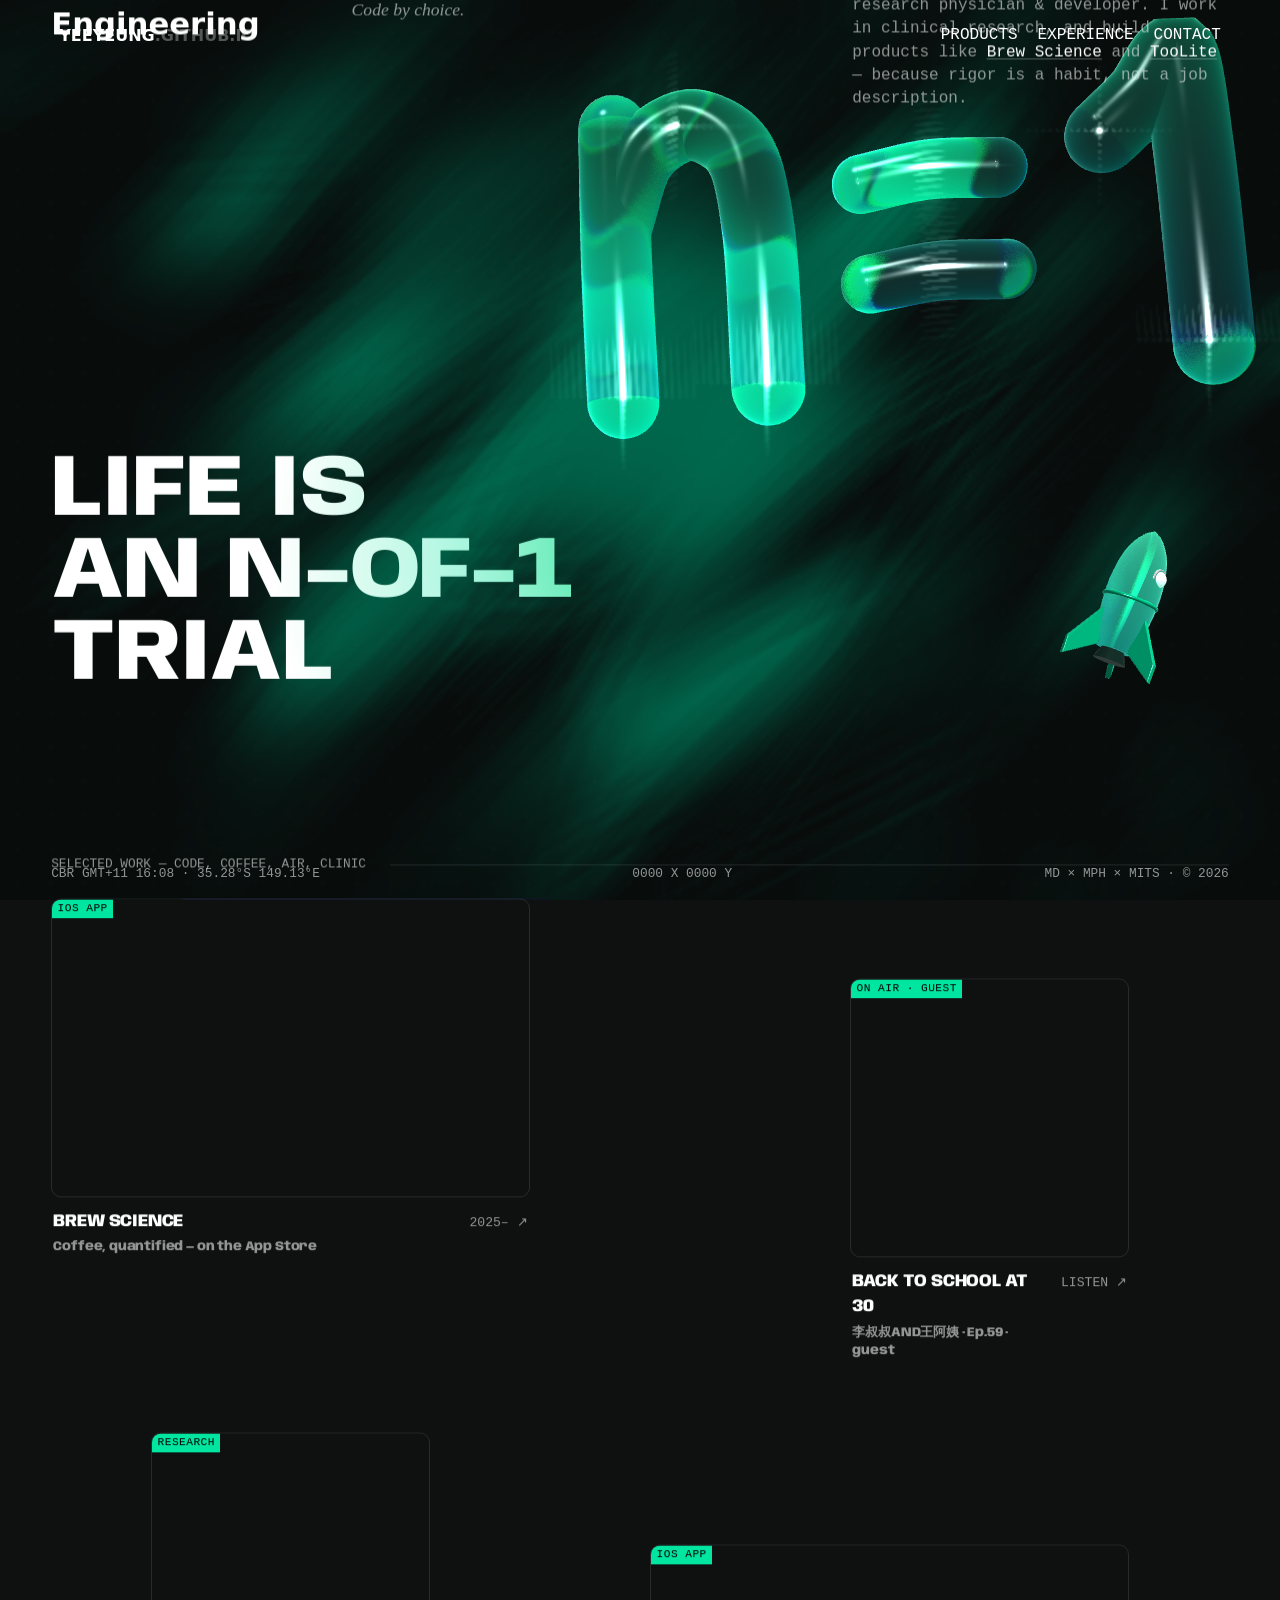
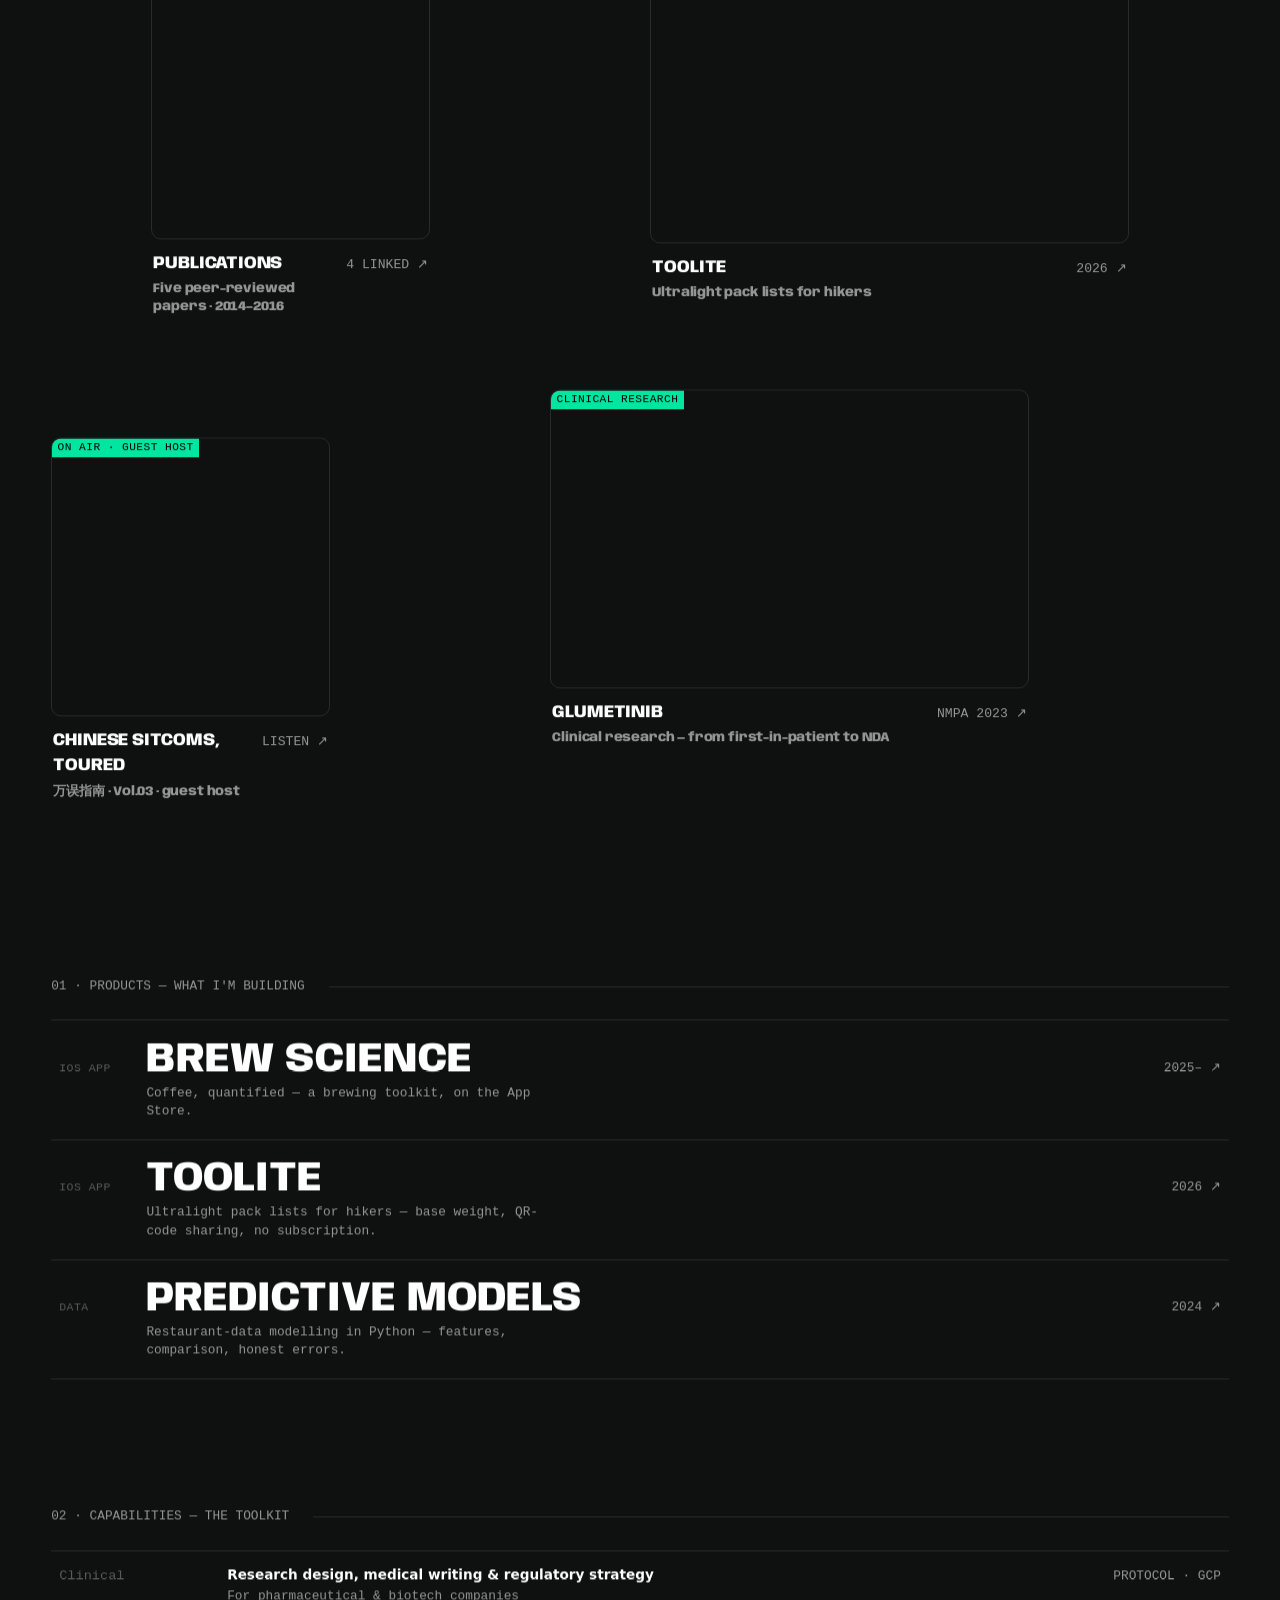
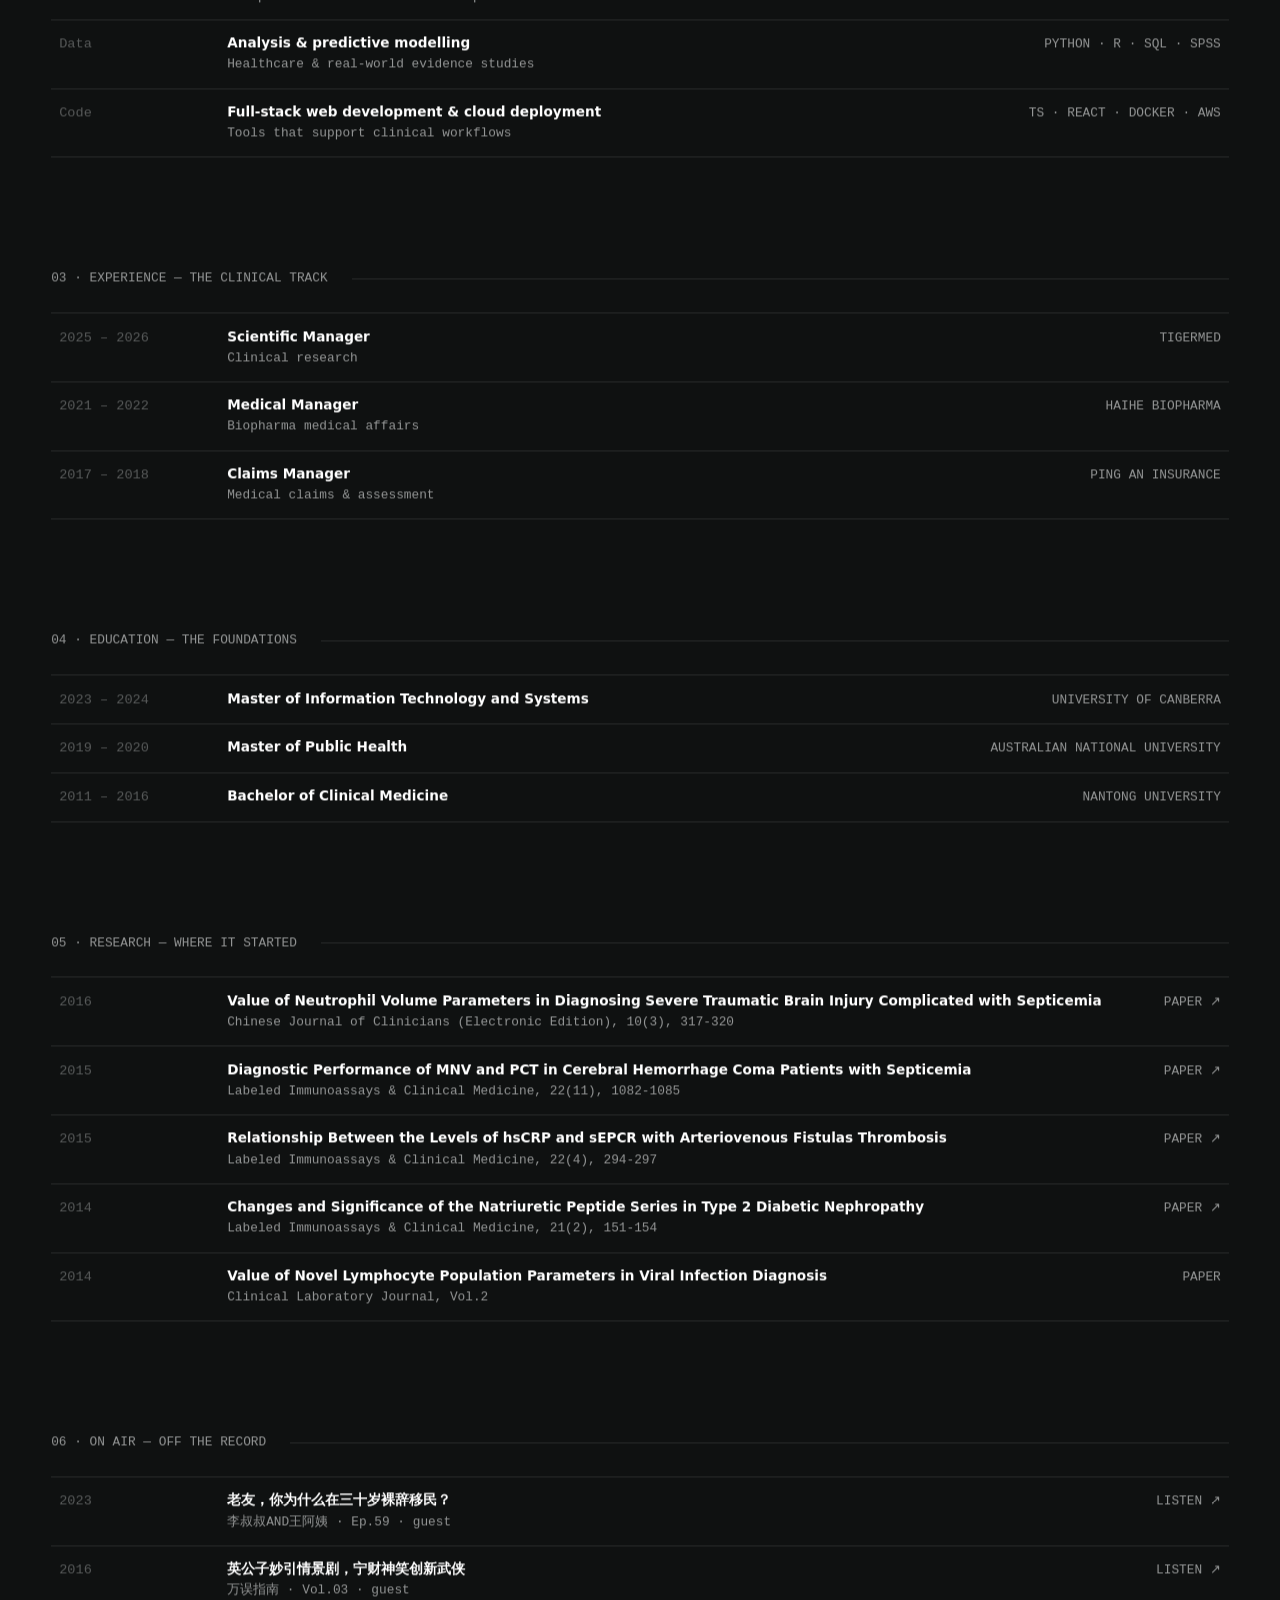
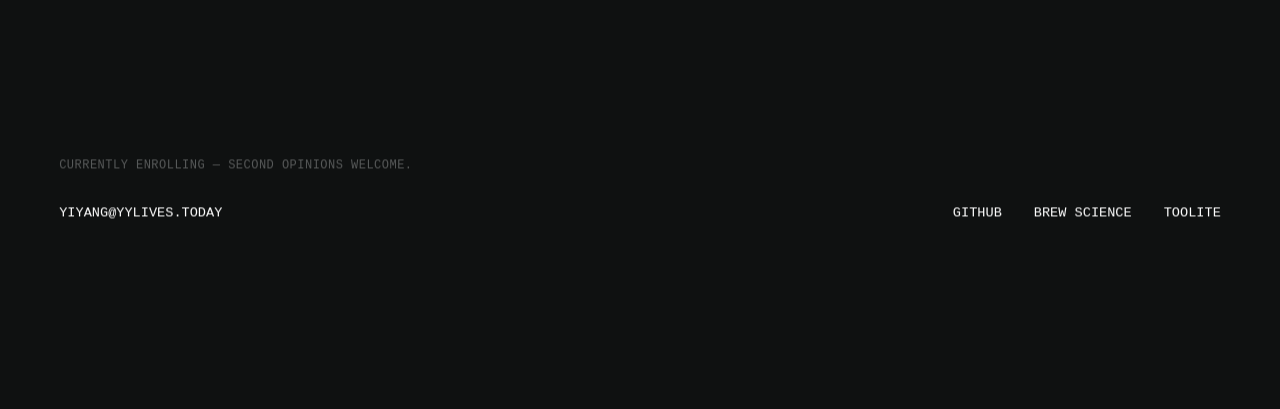
<file: index.html>
<!DOCTYPE html>
<html lang="en" data-theme="dark">
<head>
<meta charset="utf-8">
<meta name="color-scheme" content="dark">
<meta name="viewport" content="width=device-width, initial-scale=1">
<title>Yi Yang (Yee Yeung) — Life is an n-of-1 trial</title>
<meta name="description" content="Clinical research physician & developer. Medicine by training, data by degree, code by choice. Builder of Brew Science and TooLite.">
<meta property="og:title" content="Yi Yang (Yee Yeung) — Life is an n-of-1 trial">
<meta property="og:description" content="Medicine by training. Data by degree. Code by choice.">
<meta property="og:type" content="website">
<meta property="og:url" content="https://yeeyeung.github.io/">
<link rel="icon" href="data:image/svg+xml,%3Csvg xmlns='http://www.w3.org/2000/svg' viewBox='0 0 64 64'%3E%3Crect width='64' height='64' rx='12' fill='%230f1111'/%3E%3Cpath d='M8 36h12l4-16 8 28 6-20 4 8h14' stroke='%2300e5a0' stroke-width='4' fill='none' stroke-linecap='round' stroke-linejoin='round'/%3E%3C/svg%3E">
<link rel="preconnect" href="https://fonts.googleapis.com">
<link rel="preconnect" href="https://fonts.gstatic.com" crossorigin>
<link rel="stylesheet" href="https://fonts.googleapis.com/css2?family=Anybody:ital,wdth,wght@0,50..150,100..900;1,50..150,100..900&display=swap">
<style>
/* ============================================================
   设计令牌：label 透明度阶梯 + 双主题三元组 + 单一强调色
   ============================================================ */
:root {
  --label: 0, 0, 0;
  --label-d: 54, 54, 48;
  --background-deep: 251, 250, 244;
  --background-elevated: #efede7;
  --accent: #00b87f;            /* 浅色下用深一档的监护仪绿，保证对比度 */
  --accent-glow: 0, 184, 127;

  --label-1: rgba(var(--label), 1);
  --label-2: rgba(var(--label-d), .62);
  --label-3: rgba(var(--label-d), .34);
  --line: rgba(var(--label-d), .12);
  --bg-1: rgb(var(--background-deep));

  --font-sans: ui-sans-serif, system-ui, "PingFang SC", sans-serif;
  --font-mono: ui-monospace, "SF Mono", Menlo, Consolas, monospace;
  --gutter: clamp(1rem, 4vw, 3.5rem);
}
html[data-theme="dark"] {
  --label: 255, 255, 255;
  --label-d: 230, 232, 232;
  --background-deep: 15, 17, 17;
  --background-elevated: #191b1b;
  --accent: #00e5a0;            /* 暗色下换亮一档 */
  --accent-glow: 0, 229, 160;
}
@media (prefers-color-scheme: dark) {
  html:not([data-theme]) {
    --label: 255, 255, 255;
    --label-d: 230, 232, 232;
    --background-deep: 15, 17, 17;
    --background-elevated: #191b1b;
    --accent: #00e5a0;
    --accent-glow: 0, 229, 160;
  }
}

* { box-sizing: border-box; margin: 0; }
::selection { background: var(--accent); color: #000; }

body {
  background: var(--bg-1);
  color: var(--label-1);
  font-family: var(--font-mono);
  font-size: 1rem;
  line-height: 1.45;
  transition: background .3s ease, color .3s ease;
}

/* ============ HUD 界面框架 ============ */
header {
  position: fixed; inset: 0 0 auto 0; z-index: 50;
  display: flex; justify-content: space-between; align-items: center;
  padding: 1rem var(--gutter);
  pointer-events: none;
}
header a, header button {
  pointer-events: auto;
  font: inherit; color: inherit; background: none; border: none;
  text-transform: uppercase; text-decoration: none; cursor: pointer;
  padding: .5rem; position: relative;
}
header a::before, header button::before, .hud-hover::before {
  content: ""; position: absolute; inset: 0;
  border: 2px dotted transparent;
  transition: border-color .2s;
  pointer-events: none;
}
header a:hover::before, header button:hover::before, .hud-hover:hover::before {
  border-color: var(--label-1);
}
.logo { font-family: var(--font-sans); font-weight: 800; }
.logo em { font-style: normal; color: var(--label-3); }
nav { display: flex; gap: .25rem; }
@media (max-width: 40rem) {                       /* 窄屏:导航保留,整体紧凑化 */
  .logo em { display: none; }
  header { padding: .75rem .5rem; }
  header a, header button { font-size: .72rem; padding: .5rem .3rem; }
}

.hud-bottom {
  position: fixed; inset: auto 0 0 0; z-index: 50;
  display: flex; justify-content: space-between;
  padding: 1rem var(--gutter);
  pointer-events: none;
  font-size: .8rem; color: var(--label-2); text-transform: uppercase;
}
#coords { font-variant-numeric: tabular-nums; }
@media (max-width: 48rem), (hover: none) { #coords { display: none; } }

/* ============ 首屏：点阵 + 鼠标光源 ============ */
.hero {
  position: relative;
  min-height: 100svh;
  display: grid; grid-template-rows: 1fr auto;
  padding: 6rem var(--gutter) 5rem;
  overflow: hidden;
}
#fluid, #dots, #glow { position: absolute; inset: 0; z-index: 0; }
#fluid, #glow { pointer-events: none; }
#fluid, #dots { width: 100%; height: 100%; }   /* canvas 是替换元素,仅 inset:0 不拉伸,需显式尺寸 */
.hero > * { position: relative; z-index: 1; }

.hero-meta {
  display: grid; gap: 1.5rem; align-content: start;
  grid-template-columns: repeat(12, 1fr);
}
.hero-meta .title {
  grid-column: 1 / span 12;
  font-family: var(--font-sans);
  font-size: clamp(1.35rem, 2.4vw, 2rem);
  font-weight: 600; line-height: 1.15;
}
.hero-meta .tagline {
  grid-column: 1 / span 12; color: var(--label-2); max-width: 36ch;
  font-family: Georgia, "Songti SC", serif; font-style: italic;
  font-size: 1.1rem;
}
.hero-meta .bio     { grid-column: 1 / span 12; color: var(--label-2); max-width: 48ch; }
@media (min-width: 64rem) {
  .hero-meta .title   { grid-column: 1 / span 3; }
  .hero-meta .tagline { grid-column: 4 / span 3; }
  .hero-meta .bio     { grid-column: 9 / span 4; }
}
.bio a, .exp a, .edu a {
  color: var(--label-1);
  text-decoration: underline;
  text-decoration-color: var(--label-3); text-underline-offset: .14em;
  transition: text-decoration-color .15s;
}
.bio a:hover, .exp a:hover, .edu a:hover { text-decoration-color: var(--accent); }

.display {
  font-family: "Anybody", var(--font-sans);
  font-weight: 800;
  font-variation-settings: "wdth" 110;
  text-transform: uppercase;
  line-height: .94;
  letter-spacing: -.01em;
  font-size: clamp(2.2rem, 6.8svw, 8.5rem);
}
/* 逐字母动效：JS 每帧按光标距离改写每个字母的 wdth/wght，
   鼠标扫过时字形隆起再弹回。span 由 JS 注入,无 JS 时是纯文本。 */
.display .ch { font-variation-settings: inherit; }

/* 大字光效:光标位置驱动的渐变透字（--gx/--gy 由 JS 更新）
   立体感来自透视倾斜 + 双层文字阴影。无 JS 或降级时保持普通实色。 */
.js .lit {
  --gx: 50%; --gy: 40%;
  background-image: radial-gradient(
    clamp(280px, 40vw, 620px) at var(--gx) var(--gy),
    var(--accent) 0%,
    color-mix(in srgb, var(--accent) 34%, var(--label-1)) 34%,
    var(--label-1) 72%
  );
  -webkit-background-clip: text;
  background-clip: text;
  -webkit-text-fill-color: transparent;
  color: transparent;
  will-change: transform;
}
@supports not (color: color-mix(in srgb, red 50%, blue)) {
  .js .lit { background-image: none; color: var(--label-1); -webkit-text-fill-color: currentcolor; }
}

/* ============ 入场动画（渐进增强） ============ */
.js .reveal { opacity: 0; transform: translateY(.4em); }
.js .reveal.in {
  opacity: 1; transform: none;
  transition: opacity .7s cubic-bezier(.22,1,.36,1), transform .7s cubic-bezier(.22,1,.36,1);
  transition-delay: var(--d, 0s);
}
@media (prefers-reduced-motion: reduce) {
  .js .reveal { opacity: 1; transform: none; transition: none; }
}


/* ============ 区块标题 ============ */
.sec-head {
  display: flex; justify-content: space-between; align-items: baseline;
  padding: 0 var(--gutter); margin: 5rem 0 1.5rem;
  font-size: .8rem; text-transform: uppercase; color: var(--label-2);
}
.sec-head::after { content: ""; flex: 1; border-top: 1px solid var(--line); margin-left: 1.5rem; align-self: center; }
/* scramble：乱跳字符闪强调色（监护仪开机感） */
.scr { font-style: normal; color: var(--accent); }

/* ============ 精选画廊：像素揭示 + 滚动卷曲 + 按图原始宽高比自适应（列式瀑布流）============ */
.gallery {
  display: grid; grid-template-columns: 1fr 1fr; gap: 1.25rem; align-items: start;
  padding: 0 var(--gutter) 4rem;
}
@media (max-width: 52rem) { .gallery { grid-template-columns: 1fr; } }
/* 显式两列：每列自成一条 临床→代码→声音 的读序，域横向成带 */
.gcol { display: flex; flex-direction: column; gap: 1.25rem; min-width: 0; }
.gcard {
  margin: 0; cursor: pointer;
  transform: perspective(1600px);
  transition: none;
  will-change: transform;
}
.gcard a { display: block; color: inherit; text-decoration: none; }
.gcard .stage {
  position: relative; aspect-ratio: var(--ar, 1200 / 750);   /* JS 按 front 图原始宽高比覆写 */
  background: var(--background-elevated);
  border: 1px solid var(--line); border-radius: 10px; overflow: hidden;
}
.gcard canvas { position: absolute; inset: 0; width: 100%; height: 100%; display: block; }
/* 无 JS / 加载前的静态兜底：直接显示 front 图 */
.gcard .fallback { position: absolute; inset: 0; width: 100%; height: 100%; object-fit: cover; }
.js .gcard .fallback { display: none; }
.gcard .tag {
  position: absolute; top: 0; left: 0; z-index: 2;
  background: var(--accent); color: #000;
  font-size: .7rem; text-transform: uppercase; letter-spacing: .04em; padding: .12em .5em;
}
.gcard .cap {
  display: flex; justify-content: space-between; align-items: baseline; gap: 1rem;
  margin-top: .75rem; padding: 0 .15rem;
  font-size: .82rem; text-transform: uppercase;
}
.gcard .cap .gname {
  font-family: "Anybody", var(--font-sans); font-weight: 800;
  font-variation-settings: "wdth" 100; letter-spacing: -.01em;
  font-size: clamp(1.1rem, 2vw, 1.5rem);
  transition: font-variation-settings .4s cubic-bezier(.22,1,.36,1), color .2s;
}
.gcard:hover .cap .gname { font-variation-settings: "wdth" 145, "wght" 900; color: var(--accent); }
.gcard .cap .gmeta { color: var(--label-2); font-variant-numeric: tabular-nums; white-space: nowrap; }
.gcard .cap .gsub { display: block; margin-top: .25rem; color: var(--label-2); text-transform: none; font-size: .8rem; }

/* ============ 作品索引：纯排版行，无卡片方框 ============ */
.index { padding: 0 var(--gutter) 3rem; }
.irow {
  display: grid; align-items: baseline; gap: .2rem 1.25rem;
  grid-template-columns: 4.2rem 1fr auto;
  padding: 1.15rem .5rem;
  border-top: 1px solid var(--line);
  color: inherit; text-decoration: none;
}
.irow:last-child { border-bottom: 1px solid var(--line); }
.irow .no { color: var(--label-3); font-size: .72rem; text-transform: uppercase; letter-spacing: .04em; }
.irow .iname {
  font-family: "Anybody", var(--font-sans);
  font-weight: 800; text-transform: uppercase; line-height: 1;
  font-variation-settings: "wdth" 100;
  font-size: clamp(1.4rem, 3.4vw, 2.6rem);
  transition: font-variation-settings .45s cubic-bezier(.22,1,.36,1), color .2s;
}
.irow:hover .iname { font-variation-settings: "wdth" 150, "wght" 900; color: var(--accent); }
.irow .idesc { grid-column: 2; color: var(--label-2); font-size: .8rem; max-width: 52ch; }
.irow .iyear { grid-row: 1; grid-column: 3; color: var(--label-2); font-size: .8rem; font-variant-numeric: tabular-nums; white-space: nowrap; }

/* ============ 经历 / 教育：行式列表 ============ */
.rows { padding: 0 var(--gutter) 2rem; }
.rows .row {
  display: grid; gap: .25rem 1.5rem;
  grid-template-columns: 1fr;
  padding: .85rem .5rem;
  border-top: 1px solid var(--line);
  font-size: .85rem;
}
.rows .row:last-child { border-bottom: 1px solid var(--line); }
@media (min-width: 48rem) {
  .rows .row { grid-template-columns: 9rem 1fr auto; align-items: baseline; }
}
.rows .when { color: var(--label-3); font-variant-numeric: tabular-nums; }
.rows a.row { color: inherit; text-decoration: none; }
.rows a.row:hover .what { color: var(--accent); }
.rows a.row:hover .where { color: var(--accent); }
.rows .what { font-family: var(--font-sans); font-weight: 600; }
.rows .what small { display: block; font-family: var(--font-mono); font-weight: 400; color: var(--label-2); font-size: .8rem; margin-top: .15rem; }
.rows .where { color: var(--label-2); text-transform: uppercase; font-size: .8rem; }

/* ============ 定格宣言（星空收势→终端提示符 sticky 场景）+ 页脚 ============ */
.statement { position: relative; height: 260vh; }        /* 高滚动区,内部 sticky 舞台驻留 */
.scene-stage { position: sticky; top: 0; height: 100svh; display: grid; place-items: center; overflow: hidden; text-align: center; }
#scene { position: absolute; inset: 0; width: 100%; height: 100%; z-index: 0; }
.scene-text { position: relative; z-index: 1; pointer-events: none; }
.scene-text .sc-prompt { position: absolute; left: 50%; top: 50%; transform: translate(-50%,-50%); white-space: nowrap; opacity: 0; font-family: var(--font-mono); font-size: clamp(1rem, 2.2vw, 1.5rem); color: rgb(var(--label)); letter-spacing: .05em; }
.sc-prompt .pfx { color: var(--accent); }
.sc-prompt .caret { display: inline-block; width: .62em; height: 1.15em; margin-left: .12em; background: var(--accent); vertical-align: text-bottom; animation: caret-blink 1.06s steps(1) infinite; box-shadow: 0 0 14px rgba(var(--accent-glow), .55); }
@keyframes caret-blink { 50% { opacity: 0; } }
@media (prefers-reduced-motion: reduce) { .sc-prompt .caret { animation: none; } }
footer {
  min-height: 100svh;
  display: flex; flex-direction: column; justify-content: center;
  padding: 5rem var(--gutter) 8rem; position: relative;
}
footer .display span { display: block; }
footer .display .r { text-align: right; }
.contact {
  position: absolute; inset: auto 0 0 0;
  display: flex; flex-wrap: wrap; justify-content: space-between; gap: .5rem;
  padding: 1rem var(--gutter) 3.5rem;
}
.contact a {
  color: inherit; text-decoration: none; text-transform: uppercase;
  padding: .5rem; position: relative; font-size: .85rem;
}
.contact .enroll {
  flex-basis: 100%;
  padding: .5rem; margin-bottom: .25rem;
  color: var(--label-3); font-size: .75rem;
  text-transform: uppercase; letter-spacing: .04em;
}
.contact .group { display: flex; flex-wrap: wrap; gap: .25rem 1rem; }

/* ============ v3：单画布管线（three.js）覆盖层 ============ */
#gl { position: fixed; inset: 0; width: 100vw; height: 100vh; z-index: 0; display: none; pointer-events: none; }
html.gl #gl { display: block; }
#scroll { position: relative; z-index: 1; }
html.virt #scroll { position: fixed; top: 0; left: 0; width: 100%; will-change: transform; }
html.gl body { transition: none; }

#glass-home { position: absolute; right: 5%; top: 16%; width: 52vw; height: 50vh; pointer-events: none; z-index: 0; }
#caret-home { position: absolute; right: 11%; bottom: 16%; width: 46px; height: 84px; pointer-events: none; z-index: 0; }
@media (max-width: 52rem) {
  #glass-home { left: 6%; right: 10%; width: auto; top: 49%; height: 23vh; }
  #caret-home { right: 8%; top: 74%; bottom: auto; width: 26px; height: 48px; }
}

/* 画廊图片由主画布绘制；DOM 槽只负责占位、边框和标签 */
html.gl .gcard .stage { background: transparent; }
html.js:not(.gl) .gcard .fallback { display: block; }
.gcard { transform: none; }

/* 宣言区：方块光标放大吞屏 → 星流 → 缩回提示符 */
.statement { height: 460vh; }
.stage-pin { position: sticky; top: 0; height: 100vh; height: 100svh; display: grid; place-items: center; text-align: center; overflow: hidden; }
html.virt .stage-pin { position: absolute; left: 0; width: 100%; height: 100vh; will-change: transform; }
.stage-pin > * { grid-area: 1 / 1; }
#st-title { opacity: 0; color: #fff; padding: 0 var(--gutter); }
.prompt { opacity: 0; white-space: nowrap; font-family: var(--font-mono); font-size: clamp(1rem, 2.2vw, 1.5rem); letter-spacing: .05em; color: var(--label-1); transition: color .25s; }
.prompt .pfx { color: var(--accent); }
#caret-end { display: inline-block; width: .62em; height: 1.15em; margin-left: .12em; vertical-align: text-bottom; }
html.in-portal .prompt { color: #fff; }
html.in-portal header, html.in-portal .hud-bottom { color: #fff; --label-1: #fff; --label-2: rgba(255,255,255,.62); --label-3: rgba(255,255,255,.34); }

/* 无 WebGL / 减弱动效：静态版 */
html:not(.gl) .statement { height: auto; }
html:not(.gl) .stage-pin { position: static; height: auto; min-height: 60vh; gap: 2rem; align-content: center; }
html:not(.gl) .stage-pin > * { grid-area: auto; }
html:not(.gl) #st-title { opacity: 1; color: var(--label-1); }
html:not(.gl) .prompt { opacity: 1; }
html:not(.gl) #caret-end { background: var(--accent); }

@media (max-width: 48rem) { .hud-bottom .geo { display: none; } }

/* 触屏轻量路径：画廊用普通图片，点按淡入反面 */
html.lite .gcard .fallback { display: block; }
.gcard .hoverimg { position: absolute; inset: 0; width: 100%; height: 100%; object-fit: cover; opacity: 0; transition: opacity .35s ease; }
.gcard.flipped .hoverimg { opacity: 1; }
@supports (height: 100lvh) { html.lite #gl { height: 100lvh; } }

/* 画廊：12 列错落网格，卡片占 3–5 列并留白（不再两列铺满） */
@media (min-width: 52rem) {
  .gallery { grid-template-columns: repeat(12, 1fr); column-gap: 1.25rem; row-gap: 4.5rem; padding-bottom: 6rem; }
  .gcol { display: contents; }
  .g-brew { grid-column: 1 / span 5; grid-row: 1; }
  .g-lswg { grid-column: 9 / span 3; grid-row: 1; margin-top: 5rem; }
  .g-pubs { grid-column: 2 / span 3; grid-row: 2; }
  .g-tool { grid-column: 7 / span 5; grid-row: 2; margin-top: 7rem; }
  .g-wwzn { grid-column: 1 / span 3; grid-row: 3; margin-top: 3rem; }
  .g-glum { grid-column: 6 / span 5; grid-row: 3; }
  .gcard .cap .gname { font-size: clamp(.95rem, 1.35vw, 1.25rem); }
}
@media (max-width: 52rem) {
  .gallery, .gcol { gap: 2.75rem; }
  .g-lswg, .g-wwzn, .g-pubs { width: 64%; }
  .g-lswg, .g-pubs { align-self: flex-end; }
  .g-tool, .g-glum { width: 90%; }
  .g-glum { align-self: flex-end; }
}

/* 页脚大字：整组居中，组内三行错位 */
footer .display { width: fit-content; margin-left: auto; margin-right: auto; text-align: left; }
footer .display .r { text-align: left; padding-left: 1.35em; }
footer .display span:nth-child(3) { padding-left: .45em; }

/* 宽屏：内容收进约 78rem 的居中版心（所有区块都用 --gutter 做左右边距，改这一处即可） */
:root { --gutter: max(clamp(1rem, 4vw, 3.5rem), calc((100vw - 78rem) / 2)); }
@media (min-width: 52rem) {
  #glass-home { right: var(--gutter); width: min(52vw, 44rem); height: 54vh; top: 14%; }
  #caret-home { right: calc(var(--gutter) + 4.5rem); }
}

/* 页底玻璃字「n+1」的锚点：垫在居中大字后面，比文字大一圈 */
#glass-end { position: absolute; left: 50%; top: 41%; width: min(60vw, 50rem); height: 50vh; transform: translate(-50%, -50%); pointer-events: none; z-index: 0; }
footer .display { position: relative; z-index: 1; text-shadow: 0 2px 26px rgba(0, 0, 0, .5); margin-top: 16vh; }
@media (max-width: 52rem) { #glass-end { width: 92vw; height: 28vh; top: 41%; } footer .display { margin-top: 12vh; } }

/* ===== 飞船：首屏停泊位与结尾停靠位 ===== */
#caret-home { width: 150px; height: 150px; bottom: 10%; }
@media (min-width: 52rem) { #caret-home { right: calc(var(--gutter) + 1.5rem); } }
@media (max-width: 52rem) { #caret-home { width: 78px; height: 78px; right: 5%; top: 75%; bottom: auto; } }
#ship-end { position: absolute; left: 50%; top: calc(50% - 10.5rem); width: 130px; height: 130px; margin-left: -65px; pointer-events: none; }
@media (max-width: 52rem) { #ship-end { width: 84px; height: 84px; margin-left: -42px; top: calc(50% - 8rem); } }
html.gl #caret-end { background: var(--accent); animation: caret-blink 1.06s steps(1) infinite; box-shadow: 0 0 14px rgba(var(--accent-glow), .55); }
</style>
</head>
<body>

<canvas id="gl" aria-hidden="true"></canvas>

<header>
  <a class="logo" href="#">YEEYEUNG<em>.github.io</em></a>
  <nav>
    <a href="#products">Products</a>
    <a href="#experience">Experience</a>
    <a href="#contact">Contact</a>
  </nav>
</header>

<div id="scroll">
<main>
  <section class="hero">
    <div id="glass-home" aria-hidden="true"></div>
    <div id="caret-home" aria-hidden="true"></div>
    <div class="hero-meta">
      <span class="title reveal">Medicine &amp;<br>Engineering</span>
      <span class="tagline reveal" style="--d:.08s">Medicine by training. Data by degree. Code by choice.</span>
      <p class="bio reveal" style="--d:.16s">I'm Yi Yang (Yee Yeung), a clinical research physician &amp; developer. I work in clinical research, and build products like <a href="https://brewscience.win" target="_blank" rel="noopener">Brew Science</a> and <a href="https://toolite.win" target="_blank" rel="noopener">TooLite</a> — because rigor is a habit, not a job description.</p>
    </div>
    <h1 class="display lit">
      <span class="reveal" style="--d:.2s">Life is</span><br>
      <span class="reveal" style="--d:.3s">an n-of-1</span><br>
      <span class="reveal" style="--d:.4s">trial</span>
    </h1>
  </section>

  <div class="sec-head" id="selected"><span>Selected work — code, coffee, air, clinic</span></div>
  <section class="gallery">
    <div class="gcol">
      <figure class="gcard g-brew" data-front="assets/brew-site-front.png" data-hover="assets/brew-site-hover.png">
        <a href="https://brewscience.win" target="_blank" rel="noopener">
          <div class="stage">
            <span class="tag">iOS app</span>
            <img class="fallback" src="assets/brew-site-front.png" alt="Brew Science website">
          </div>
          <div class="cap"><span class="gname">Brew Science<span class="gsub">Coffee, quantified — on the App Store</span></span><span class="gmeta">2025– ↗</span></div>
        </a>
      </figure>
      <figure class="gcard g-tool" data-front="assets/toolite-site-front.png" data-hover="assets/toolite-site-hover.png">
        <a href="https://toolite.win" target="_blank" rel="noopener">
          <div class="stage">
            <span class="tag">iOS app</span>
            <img class="fallback" src="assets/toolite-site-front.png" alt="TooLite website">
          </div>
          <div class="cap"><span class="gname">TooLite<span class="gsub">Ultralight pack lists for hikers</span></span><span class="gmeta">2026 ↗</span></div>
        </a>
      </figure>
      <figure class="gcard g-pubs" data-front="assets/journal-cover.jpg" data-hover="assets/research-all-hover.png">
        <a href="http://dx.chinadoi.cn/10.11748/bjmy.issn.1006-1703.2015.11.004" target="_blank" rel="noopener">
          <div class="stage">
            <span class="tag">Research</span>
            <img class="fallback" src="assets/journal-cover.jpg" alt="标记免疫分析与临床 journal cover">
          </div>
          <div class="cap"><span class="gname">Publications<span class="gsub">Five peer-reviewed papers · 2014–2016</span></span><span class="gmeta">4 linked ↗</span></div>
        </a>
      </figure>
    </div>
    <div class="gcol">
      <figure class="gcard g-lswg" data-front="assets/podcast-lswg.jpg" data-hover="assets/podcast-lswg-hover.png">
        <a href="https://podcasts.apple.com/au/podcast/id1636436841?i=1000627399134" target="_blank" rel="noopener">
          <div class="stage">
            <span class="tag">On air · guest</span>
            <img class="fallback" src="assets/podcast-lswg.jpg" alt="李叔叔AND王阿姨 podcast, Ep.59">
          </div>
          <div class="cap"><span class="gname">Back to school at 30<span class="gsub">李叔叔AND王阿姨 · Ep.59 · guest</span></span><span class="gmeta">Listen ↗</span></div>
        </a>
      </figure>
      <figure class="gcard g-wwzn" data-front="assets/podcast-wwzn.jpg" data-hover="assets/podcast-wwzn-hover.png">
        <a href="https://podcasts.apple.com/au/podcast/id1085635164?i=1000436356600" target="_blank" rel="noopener">
          <div class="stage">
            <span class="tag">On air · guest host</span>
            <img class="fallback" src="assets/podcast-wwzn.jpg" alt="万误指南 podcast, Vol.03">
          </div>
          <div class="cap"><span class="gname">Chinese sitcoms, toured<span class="gsub">万误指南 · Vol.03 · guest host</span></span><span class="gmeta">Listen ↗</span></div>
        </a>
      </figure>
      <figure class="gcard g-glum" data-front="assets/glumetinib-orr.png" data-hover="assets/glumetinib-mech.png">
        <a href="https://clinicaltrials.gov/study/NCT04270591" target="_blank" rel="noopener">
          <div class="stage">
            <span class="tag">Clinical research</span>
            <img class="fallback" src="assets/glumetinib-orr.png" alt="Glumetinib GLORY trial — 65.8% confirmed ORR">
          </div>
          <div class="cap"><span class="gname">Glumetinib<span class="gsub">Clinical research — from first-in-patient to NDA</span></span><span class="gmeta">NMPA 2023 ↗</span></div>
        </a>
      </figure>
    </div>
  </section>

  <div class="sec-head" id="products"><span>01 · Products — what I'm building</span></div>
  <section class="index">
    <a class="irow reveal" href="https://brewscience.win" target="_blank" rel="noopener">
      <span class="no">iOS app</span>
      <span class="iname">Brew Science</span>
      <span class="iyear">2025– ↗</span>
      <span class="idesc">Coffee, quantified — a brewing toolkit, on the App Store.</span>
    </a>
    <a class="irow reveal" href="https://toolite.win" target="_blank" rel="noopener">
      <span class="no">iOS app</span>
      <span class="iname">TooLite</span>
      <span class="iyear">2026 ↗</span>
      <span class="idesc">Ultralight pack lists for hikers — base weight, QR-code sharing, no subscription.</span>
    </a>
    <a class="irow reveal" href="https://github.com/YeeYeung/ZomatoPredictiveModels" target="_blank" rel="noopener">
      <span class="no">Data</span>
      <span class="iname">Predictive Models</span>
      <span class="iyear">2024 ↗</span>
      <span class="idesc">Restaurant-data modelling in Python — features, comparison, honest errors.</span>
    </a>
  </section>

  <div class="sec-head" id="capabilities"><span>02 · Capabilities — the toolkit</span></div>
  <section class="rows caps">
    <div class="row reveal">
      <span class="when">Clinical</span>
      <span class="what">Research design, medical writing &amp; regulatory strategy<small>For pharmaceutical &amp; biotech companies</small></span>
      <span class="where">Protocol · GCP</span>
    </div>
    <div class="row reveal">
      <span class="when">Data</span>
      <span class="what">Analysis &amp; predictive modelling<small>Healthcare &amp; real-world evidence studies</small></span>
      <span class="where">Python · R · SQL · SPSS</span>
    </div>
    <div class="row reveal">
      <span class="when">Code</span>
      <span class="what">Full-stack web development &amp; cloud deployment<small>Tools that support clinical workflows</small></span>
      <span class="where">TS · React · Docker · AWS</span>
    </div>
  </section>

  <div class="sec-head" id="experience"><span>03 · Experience — the clinical track</span></div>
  <section class="rows exp">
    <div class="row reveal">
      <span class="when">2025 – 2026</span>
      <span class="what">Scientific Manager<small>Clinical research</small></span>
      <span class="where">Tigermed</span>
    </div>
    <div class="row reveal">
      <span class="when">2021 – 2022</span>
      <span class="what">Medical Manager<small>Biopharma medical affairs</small></span>
      <span class="where">Haihe Biopharma</span>
    </div>
    <div class="row reveal">
      <span class="when">2017 – 2018</span>
      <span class="what">Claims Manager<small>Medical claims &amp; assessment</small></span>
      <span class="where">Ping An Insurance</span>
    </div>
  </section>

  <div class="sec-head" id="education"><span>04 · Education — the foundations</span></div>
  <section class="rows edu">
    <div class="row reveal">
      <span class="when">2023 – 2024</span>
      <span class="what">Master of Information Technology and Systems</span>
      <span class="where">University of Canberra</span>
    </div>
    <div class="row reveal">
      <span class="when">2019 – 2020</span>
      <span class="what">Master of Public Health</span>
      <span class="where">Australian National University</span>
    </div>
    <div class="row reveal">
      <span class="when">2011 – 2016</span>
      <span class="what">Bachelor of Clinical Medicine</span>
      <span class="where">Nantong University</span>
    </div>
  </section>

  <div class="sec-head" id="research"><span>05 · Research — where it started</span></div>
  <section class="rows pubs">
    <a class="row reveal" href="http://dx.chinadoi.cn/10.3877/cma.j.issn.1674-0785.2016.03.002" target="_blank" rel="noopener">
      <span class="when">2016</span>
      <span class="what">Value of Neutrophil Volume Parameters in Diagnosing Severe Traumatic Brain Injury Complicated with Septicemia<small>Chinese Journal of Clinicians (Electronic Edition), 10(3), 317-320</small></span>
      <span class="where">Paper ↗</span>
    </a>
    <a class="row reveal" href="http://dx.chinadoi.cn/10.11748/bjmy.issn.1006-1703.2015.11.004" target="_blank" rel="noopener">
      <span class="when">2015</span>
      <span class="what">Diagnostic Performance of MNV and PCT in Cerebral Hemorrhage Coma Patients with Septicemia<small>Labeled Immunoassays &amp; Clinical Medicine, 22(11), 1082-1085</small></span>
      <span class="where">Paper ↗</span>
    </a>
    <a class="row reveal" href="http://dx.chinadoi.cn/10.11748/bjmy.issn.1006-1703.2015.04.011" target="_blank" rel="noopener">
      <span class="when">2015</span>
      <span class="what">Relationship Between the Levels of hsCRP and sEPCR with Arteriovenous Fistulas Thrombosis<small>Labeled Immunoassays &amp; Clinical Medicine, 22(4), 294-297</small></span>
      <span class="where">Paper ↗</span>
    </a>
    <a class="row reveal" href="http://dx.chinadoi.cn/10.11748/bjmy.issn.1006-1703.2014.02.013" target="_blank" rel="noopener">
      <span class="when">2014</span>
      <span class="what">Changes and Significance of the Natriuretic Peptide Series in Type 2 Diabetic Nephropathy<small>Labeled Immunoassays &amp; Clinical Medicine, 21(2), 151-154</small></span>
      <span class="where">Paper ↗</span>
    </a>
    <div class="row reveal">
      <span class="when">2014</span>
      <span class="what">Value of Novel Lymphocyte Population Parameters in Viral Infection Diagnosis<small>Clinical Laboratory Journal, Vol.2</small></span>
      <span class="where">Paper</span>
    </div>
  </section>

  <div class="sec-head" id="onair"><span>06 · On air — off the record</span></div>
  <section class="rows onair">
    <a class="row reveal" href="https://podcasts.apple.com/au/podcast/id1636436841?i=1000627399134" target="_blank" rel="noopener">
      <span class="when">2023</span>
      <span class="what">老友，你为什么在三十岁裸辞移民？<small>李叔叔AND王阿姨 · Ep.59 · guest</small></span>
      <span class="where">Listen ↗</span>
    </a>
    <a class="row reveal" href="https://podcasts.apple.com/au/podcast/id1085635164?i=1000436356600" target="_blank" rel="noopener">
      <span class="when">2016</span>
      <span class="what">英公子妙引情景剧，宁财神笑创新武侠<small>万误指南 · Vol.03 · guest</small></span>
      <span class="where">Listen ↗</span>
    </a>
  </section>

  <section class="statement" id="statement">
    <div class="stage-pin" id="stage-pin">
      <div id="ship-end" aria-hidden="true"></div>
      <p class="display" id="st-title">The experiment continues</p>
      <p class="prompt" id="prompt" aria-label="second opinions welcome"><span class="pfx">&gt;&nbsp;</span><span id="pline"></span><span id="caret-end" aria-hidden="true"></span></p>
    </div>
  </section>
</main>

<footer id="contact">
  <div id="glass-end" aria-hidden="true"></div>
  <p class="display">
    <span class="reveal">Let's</span>
    <span class="reveal r" style="--d:.1s">compare</span>
    <span class="reveal" style="--d:.2s">notes</span>
  </p>
  <div class="contact">
    <span class="enroll">Currently enrolling — second opinions welcome.</span>
    <a class="hud-hover" href="mailto:yiyang@yylives.today">yiyang@yylives.today</a>
    <span class="group">
      <a class="hud-hover" href="https://github.com/YeeYeung" target="_blank" rel="noopener">GitHub</a>
      <a class="hud-hover" href="https://brewscience.win" target="_blank" rel="noopener">Brew Science</a>
      <a class="hud-hover" href="https://toolite.win" target="_blank" rel="noopener">TooLite</a>
    </span>
  </div>
</footer>
</div>

<div class="hud-bottom">
  <span><span id="clock">CBR GMT+11 --:--</span><span class="geo"> · 35.28°S 149.13°E</span></span>
  <span id="coords" aria-hidden="true">0000 X 0000 Y</span>
  <span>MD × MPH × MITS · © 2026</span>
</div>

<script type="module">
import * as THREE from './vendor/three.module.min.js';

const root = document.documentElement;
root.classList.add('js');

/* ---- HUD 时钟 ---- */
const clock = document.getElementById('clock');
const clockFmt = new Intl.DateTimeFormat('en-GB', { hour: '2-digit', minute: '2-digit', timeZone: 'Australia/Sydney', timeZoneName: 'shortOffset' });
const tick = () => {
  const parts = clockFmt.formatToParts(new Date());
  const get = t => (parts.find(p => p.type === t) || {}).value || '';
  clock.textContent = `CBR ${get('timeZoneName')} ${get('hour')}:${get('minute')}`;   // 夏令时自动在 GMT+10 / GMT+11 间切换
};
tick(); setInterval(tick, 30_000);

/* 只有深色主题 */
let themeDirty = true;

/* ---- 入场动画 ---- */
const io = new IntersectionObserver(es => es.forEach(e => {
  if (e.isIntersecting) { e.target.classList.add('in'); io.unobserve(e.target); }
}), { threshold: 0.15 });
document.querySelectorAll('.reveal').forEach(el => io.observe(el));

/* ---- Scramble 文字：逐字错开落定，乱跳字符闪强调色 ---- */
const reduced = matchMedia('(prefers-reduced-motion: reduce)').matches;
const SCR_CHARS = 'ABCDEFGHIJKLMNOPQRSTUVWXYZ0123456789#%<>/*';
function scramble(el, { letterDelay = 42, scrambleTime = 240 } = {}) {
  const text = el.dataset.stext || el.textContent;
  el.dataset.stext = text;
  el.textContent = '';
  const spans = [...text].map(ch => { const sp = document.createElement('span'); sp.textContent = ch; el.appendChild(sp); return sp; });
  const t0 = performance.now();
  function frame(now) {
    const dt = now - t0; let settled = true;
    for (let i = 0; i < spans.length; i++) {
      const ch = text[i];
      if (!/[A-Za-z0-9]/.test(ch)) continue;
      const sp = spans[i];
      if (dt < i * letterDelay + scrambleTime) { sp.textContent = SCR_CHARS[Math.random() * SCR_CHARS.length | 0]; sp.className = 'scr'; settled = false; }
      else if (sp.className) { sp.textContent = ch; sp.className = ''; }
    }
    if (settled) el.textContent = text; else requestAnimationFrame(frame);
  }
  requestAnimationFrame(frame);
}
if (!reduced) {
  const scrIO = new IntersectionObserver(es => es.forEach(e => {
    if (e.isIntersecting) { scramble(e.target); scrIO.unobserve(e.target); }
  }), { threshold: 0.6 });
  document.querySelectorAll('.sec-head span').forEach(el => scrIO.observe(el));
}

/* ---- 公共小工具 ---- */
const clamp = (v, a, b) => Math.min(b, Math.max(a, v));
const sstep = (a, b, x) => { const t = clamp((x - a) / (b - a), 0, 1); return t * t * (3 - 2 * t); };
const damp = (a, b, l, dt) => a + (b - a) * (1 - Math.exp(-l * dt));
const mix = (a, b, t) => a + (b - a) * t;
const PROMPT = 'second opinions welcome';
const fine = matchMedia('(hover: hover) and (pointer: fine)').matches;

const scroller = document.getElementById('scroll');
const statement = document.getElementById('statement');
const stagePin = document.getElementById('stage-pin');
const stTitle = document.getElementById('st-title');
const promptEl = document.getElementById('prompt');
const pline = document.getElementById('pline');
const glassHome = document.getElementById('glass-home');
const caretHome = document.getElementById('caret-home');
const caretEnd = document.getElementById('caret-end');
const coordsEl = document.getElementById('coords');
const heroTitle = document.querySelector('.hero .display');

/* ---- 首屏大字：逐字母可变字体波浪 ---- */
const letters = [];
if (!reduced && fine && heroTitle) {
  heroTitle.querySelectorAll('.reveal').forEach(span => {
    const text = span.textContent; span.textContent = '';
    for (const ch of text) {
      const s = document.createElement('span'); s.className = 'ch'; s.textContent = ch; span.appendChild(s);
      if (ch.trim()) letters.push({ el: s, x: 0, y: 0, w: 110, g: 800, lw: 0, lg: 0 });
    }
  });
}
function measureLetters() {
  for (const L of letters) { const r = L.el.getBoundingClientRect(); L.x = r.left + r.width / 2; L.y = r.top + r.height / 2; }
}

/* ============================================================
   WebGL 管线。失败或减弱动效时整体跳过，页面退回静态版。
   ============================================================ */
let renderer = null;
if (!reduced) {
  try {
    THREE.ColorManagement.enabled = false;        // 着色器直接写显示色
    renderer = new THREE.WebGLRenderer({ canvas: document.getElementById('gl'), antialias: !fine, alpha: false, powerPreference: 'high-performance' });
    if (!renderer.capabilities.isWebGL2) throw new Error('webgl2 required');
  } catch (_) { renderer = null; }
}

if (!renderer) {
  pline.textContent = PROMPT;
} else {
  root.classList.add('gl');
  const VIRT = fine;                               // 鼠标设备用阻尼虚拟滚动；触屏保留原生滚动
  if (VIRT) root.classList.add('virt');
  const LITE = !fine;                              // 触屏走轻量路径：直出屏幕、无流体/星芒/画布画廊
  if (LITE) root.classList.add('lite');
  const canvas = renderer.domElement;
  renderer.autoClear = false;
  let DPR = Math.min(devicePixelRatio || 1, fine ? 2 : 1.25);
  renderer.setPixelRatio(DPR);

  const FS_VERT = `varying vec2 vUv; void main(){ vUv = uv; gl_Position = vec4(position.xy, 0.0, 1.0); }`;
  const fsScene = new THREE.Scene();
  const fsCam = new THREE.OrthographicCamera(-1, 1, 1, -1, 0, 1);
  const fsQuad = new THREE.Mesh(new THREE.PlaneGeometry(2, 2));
  fsQuad.frustumCulled = false; fsScene.add(fsQuad);
  const fsMat = (frag, uniforms) => new THREE.ShaderMaterial({ vertexShader: FS_VERT, fragmentShader: frag, uniforms, depthTest: false, depthWrite: false });
  const pass = (mat, target) => { fsQuad.material = mat; renderer.setRenderTarget(target); renderer.render(fsScene, fsCam); };
  const rt = (w, h, opts = {}) => new THREE.WebGLRenderTarget(Math.max(2, w | 0), Math.max(2, h | 0), { minFilter: THREE.LinearFilter, magFilter: THREE.LinearFilter, depthBuffer: false, ...opts });

  let W = 1, H = 1, PW = 1, PH = 1;

  /* ---- 1. 背景层栈（0.3 倍分辨率，一遍程序化）：指针光斑 → 漩涡 → 正弦 → 拉伸 Voronoi 碎裂 ---- */
  const bgMat = fsMat(`
precision highp float;
varying vec2 vUv;
uniform vec2 uRes; uniform vec2 uPos; uniform float uTime;
uniform vec3 uBase; uniform vec3 uGlow;
mat2 rot(float a){ return mat2(cos(a), -sin(a), sin(a), cos(a)); }
vec2 rnd2(vec2 p){ return fract(sin(vec2(dot(p, vec2(127.1, 311.7)), dot(p, vec2(269.5, 183.3)))) * 43758.5453); }
void main(){
  float asp = uRes.x / uRes.y;
  vec2 uv = vUv;
  vec2 st = (uv - 0.5) * vec2(asp, 1.0) * 14.0;
  st = rot(-0.785) * st * vec2(1.0, 0.11);
  vec2 ist = floor(st), fst = fract(st);
  float d1 = 9.0, d2 = 9.0; vec2 best = vec2(0.0);
  for (int j = -1; j <= 1; j++) for (int i = -1; i <= 1; i++) {
    vec2 nb = vec2(float(i), float(j));
    vec2 pt = rnd2(ist + nb);
    pt = 0.5 + 0.5 * sin(5.0 + uTime * 0.2 + 6.2831 * pt);
    float d = length(nb + pt - fst);
    if (d < d1) { d2 = d1; d1 = d; best = pt; } else if (d < d2) { d2 = d; }
  }
  float soft = smoothstep(0.0, 0.04, d2 - d1) * smoothstep(0.0, 0.02, d1);
  uv += (best * 0.36 - 0.18) * soft;
  vec2 wc = uv * 2.0 - 1.0;
  wc.x += sin((wc.y + uPos.y) * 7.0 + uTime * 0.25) * 0.236;
  uv = wc * 0.5 + 0.5;
  vec2 q = uv - uPos; q.x *= asp;
  float dc = length(q);
  float a = 1.0 * smoothstep(0.25, 0.0, dc) + uTime * 0.05;
  q = rot(a * smoothstep(0.25, 0.0, dc)) * q;
  vec2 sq = q * vec2(0.54, 0.46);
  float fall = smoothstep(0.03, 0.30, length(sq));
  gl_FragColor = vec4(mix(uGlow, uBase, fall), 1.0);
}`, {
    uRes: { value: new THREE.Vector2(1, 1) }, uPos: { value: new THREE.Vector2(0.5, 0.5) }, uTime: { value: 0 },
    uBase: { value: new THREE.Color() }, uGlow: { value: new THREE.Color() },
  });

  const TRAIL_N = 12;
  const BLUR = LITE ? 5 : 12;
  const compMat = fsMat(`
precision highp float;
varying vec2 vUv;
uniform sampler2D uBg; uniform vec2 uRes; uniform float uDpr;
uniform vec2 uTrail[${TRAIL_N}]; uniform float uTrailS[${TRAIL_N}];
uniform vec3 uAccent; uniform vec3 uDotCol; uniform float uDotA;
void main(){
  ${LITE ? 'vec3 c = texture2D(uBg, vUv).rgb;' : `  vec3 c = vec3(0.0); float r = 1.0;
  vec2 px = vec2(uRes.y / uRes.x, 1.0) * 0.012;
  for (int i = 0; i < ${BLUR}; i++) {
    float th = float(i) * 2.39996323; r += 1.0 / r;
    c += texture2D(uBg, vUv + (r - 1.0) * vec2(cos(th), sin(th)) * px).rgb;
  }
  c /= ${BLUR}.0;`}
  float cell = 34.0 * uDpr;
  vec2 fc = gl_FragCoord.xy;
  vec2 id = floor(fc / cell), cuv = fract(fc / cell);
  float d = distance(cuv, vec2(0.5));
  float aa = fwidth(d) * 1.5;
  c = mix(c, uDotCol, smoothstep(0.055, 0.055 - aa, d) * uDotA);
  ${LITE ? '' : `float hl = 0.0;
  for (int i = 0; i < ${TRAIL_N}; i++) {
    vec2 pc = floor(uTrail[i] / cell);
    vec2 dd = abs(id - pc);
    hl = max(hl, (1.0 - step(0.5, max(dd.x, dd.y))) * uTrailS[i]);
  }
  c = mix(c, uAccent, smoothstep(0.30, 0.30 - aa, d) * hl);`}
  gl_FragColor = vec4(c, 1.0);
}`, {
    uBg: { value: null }, uRes: { value: new THREE.Vector2(1, 1) }, uDpr: { value: DPR },
    uTrail: { value: Array.from({ length: TRAIL_N }, () => new THREE.Vector2(-9999, -9999)) },
    uTrailS: { value: new Array(TRAIL_N).fill(0) },
    uAccent: { value: new THREE.Color() }, uDotCol: { value: new THREE.Color() }, uDotA: { value: 0.22 },
  });

  /* ---- 2. 3D 场景 ---- */
  const scene = new THREE.Scene();
  const camera = new THREE.PerspectiveCamera(30, 1, 0.1, 200);
  const CAM_Z = 12;
  camera.position.set(0, 0, CAM_Z);
  const worldH = () => 2 * Math.tan(THREE.MathUtils.degToRad(camera.fov / 2)) * CAM_Z;

  const OBJ_VERT = `
varying vec3 vN; varying vec3 vEye; varying vec3 vWorld; varying float vY;
void main(){
  vec4 wp = modelMatrix * vec4(position, 1.0);
  vWorld = wp.xyz;
  vN = normalize((modelMatrix * vec4(normal, 0.0)).xyz);
  vEye = normalize(wp.xyz - cameraPosition);
  vY = position.y;
  gl_Position = projectionMatrix * viewMatrix * wp;
}`;

  const GLASS_LOOPS = LITE ? 2 : 6;
  /* 玻璃：逐通道折射背景贴图 + 体色 + 跟随鼠标的高光 + 侧向菲涅尔 */
  const glassMat = new THREE.ShaderMaterial({
    vertexShader: OBJ_VERT,
    fragmentShader: `
precision highp float;
uniform sampler2D uBg; uniform vec2 uRes; uniform vec3 uLight;
uniform vec3 uTintA; uniform vec3 uTintB; uniform vec2 uYRange; uniform float uDark; uniform float uLift;
varying vec3 vN; varying vec3 vEye; varying vec3 vWorld; varying float vY;
float rnd(vec2 p){ return fract(sin(dot(p, vec2(12.9898, 78.233))) * 43758.5453); }
void main(){
  vec2 uv = gl_FragCoord.xy / uRes;
  vec3 n = normalize(vN), e = normalize(vEye);
  vec3 rR = refract(e, n, 1.0 / 1.15), rG = refract(e, n, 1.0 / 1.18), rB = refract(e, n, 1.0 / 1.22);
  float noise = rnd(uv) * 0.025;
  vec3 col = vec3(0.0);
  for (int i = 0; i < ${GLASS_LOOPS}; i++) {
    float s = float(i) / ${GLASS_LOOPS}.0 * 0.1 + noise;
    col.r += texture2D(uBg, uv + rR.xy * (0.24 + s * 1.0) * 0.30).r;
    col.g += texture2D(uBg, uv + rG.xy * (0.24 + s * 2.0) * 0.30).g;
    col.b += texture2D(uBg, uv + rB.xy * (0.24 + s * 3.0) * 0.30).b;
  }
  col /= ${GLASS_LOOPS}.0;
  float ndv = abs(dot(n, e));
  float thick = 1.0 - ndv;
  float g = clamp((vY - uYRange.x) / (uYRange.y - uYRange.x), 0.0, 1.0);
  vec3 tint = mix(uTintB, uTintA, g);
  vec3 dk = col * 1.3; dk = mix(dk, dk * tint * 2.6, 0.65) + tint * (0.10 + 0.42 * thick);
  vec3 lt = col * mix(vec3(1.0), tint * 1.25, 0.55 + 0.4 * thick);      // 亮底：按厚度吸收
  col = mix(lt, dk, uDark) + tint * uLift * (0.55 + 0.45 * ndv);
  vec3 V = -e;
  vec3 L = normalize(uLight - vWorld);
  float spec = pow(max(dot(n, normalize(L + V)), 0.0), 220.0);
  float spec2 = pow(max(dot(n, normalize(vec3(-0.5, 0.8, 0.6) + V)), 0.0), 320.0);
  col += spec * 1.3 + spec2 * 0.7 + max(dot(n, L), 0.0) * 0.05;
  float fr = pow(1.0 - ndv, 5.0);
  float side = smoothstep(-0.5, 0.5, dot(n, normalize(vec3(-1.0, 0.3, 1.0))));
  col += fr * side * 0.45;
  gl_FragColor = vec4(col, 1.0);
}`,
    uniforms: {
      uBg: { value: null }, uRes: { value: new THREE.Vector2(1, 1) }, uLight: { value: new THREE.Vector3(4, 6, 8) },
      uTintA: { value: new THREE.Color(0.0, 0.80, 0.56) }, uTintB: { value: new THREE.Color(0.0, 0.40, 0.52) },
      uYRange: { value: new THREE.Vector2(-1.2, 1.2) }, uDark: { value: 1 }, uLift: { value: 0 },
    },
  });

  /* 「n=1」充气管字 */
  function tube(points, radius = 0.25) {
    const curve = new THREE.CatmullRomCurve3(points.map(p => new THREE.Vector3(p[0], p[1], p[2] || 0)), false, 'catmullrom', 0.45);
    const g = new THREE.Group();
    g.add(new THREE.Mesh(new THREE.TubeGeometry(curve, 120, radius, 28, false), glassMat));
    for (const p of [points[0], points[points.length - 1]]) {
      const s = new THREE.Mesh(new THREE.SphereGeometry(radius, 28, 20), glassMat);
      s.position.set(p[0], p[1], p[2] || 0); g.add(s);
    }
    return g;
  }
  const glass = new THREE.Group();
  const glassInner = new THREE.Group();
  glass.add(glassInner);
  glassInner.add(tube([[0, 1.0, 0], [0.0, 0.0, 0.04], [0, -1, 0]]));
  glassInner.add(tube([[0.0, 0.25, 0.02], [0.2, 0.78, 0.0], [0.55, 0.98, -0.04], [0.9, 0.72, 0.0], [1.02, 0.1, 0.05], [1.02, -1, 0]]));
  glassInner.add(tube([[1.75, 0.33, 0.1], [2.2, 0.36, 0.14], [2.65, 0.33, 0.1]], 0.2));
  glassInner.add(tube([[1.75, -0.33, -0.05], [2.2, -0.30, -0.02], [2.65, -0.33, -0.05]], 0.2));
  glassInner.add(tube([[3.35, 0.5, 0], [3.62, 0.72, 0.03], [3.86, 1.0, 0.0], [3.9, 0.3, 0.04], [3.9, -1, 0]]));
  glassInner.position.set(-1.95, 0, 0);
  scene.add(glass);

  /* 页底的「n+1」：和开头的「n=1」同一套玻璃管，等号换成加号 */
  const glassEnd = new THREE.Group();
  const glassEndInner = new THREE.Group();
  glassEnd.add(glassEndInner);
  glassEndInner.add(tube([[0, 1.0, 0], [0.0, 0.0, 0.04], [0, -1, 0]]));
  glassEndInner.add(tube([[0.0, 0.25, 0.02], [0.2, 0.78, 0.0], [0.55, 0.98, -0.04], [0.9, 0.72, 0.0], [1.02, 0.1, 0.05], [1.02, -1, 0]]));
  glassEndInner.add(tube([[1.70, 0.0, 0.08], [2.2, 0.03, 0.13], [2.70, 0.0, 0.08]], 0.2));
  glassEndInner.add(tube([[2.2, 0.50, -0.05], [2.2, 0.0, -0.02], [2.2, -0.50, -0.05]], 0.2));
  glassEndInner.add(tube([[3.35, 0.5, 0], [3.62, 0.72, 0.03], [3.86, 1.0, 0.0], [3.9, 0.3, 0.04], [3.9, -1, 0]]));
  glassEndInner.position.set(-1.95, 0, 0);
  glassEnd.visible = false;
  scene.add(glassEnd);
  const glassEndEl = document.getElementById('glass-end');

  /* ---- 飞船：圆润小火箭。首屏停泊，宣言区调头跃迁，结尾飞回停在提示符上方 ---- */
  const lightU = { value: new THREE.Vector3(4, 6, 8) };
  const solidMat = (hex, emit = 0) => new THREE.ShaderMaterial({
    vertexShader: OBJ_VERT, side: THREE.DoubleSide,
    fragmentShader: `precision highp float; uniform vec3 uCol; uniform vec3 uLight; uniform float uEmit;
varying vec3 vN; varying vec3 vEye; varying vec3 vWorld;
void main(){ vec3 n = normalize(vN); if (!gl_FrontFacing) n = -n; vec3 e = normalize(vEye), V = -e;
  vec3 L = normalize(uLight - vWorld);
  float lamb = max(dot(n, normalize(vec3(0.35, 0.75, 0.55))), 0.0);
  vec3 rgb = uCol * (0.40 + 0.60 * lamb);
  rgb += pow(max(dot(n, normalize(L + V)), 0.0), 70.0) * 0.7;
  rgb += pow(1.0 - abs(dot(n, e)), 5.0) * 0.30;
  rgb += uCol * uEmit;
  gl_FragColor = vec4(rgb, 1.0); }`,
    uniforms: { uCol: { value: new THREE.Color(hex) }, uLight: lightU, uEmit: { value: emit } },
  });
  const mAccent = solidMat(0x00e5a0), mLight = solidMat(0xe6f4ee), mDark = solidMat(0x17332c), mWindow = solidMat(0xbffff0, 0.55);
  const glassDS = new THREE.ShaderMaterial({ vertexShader: glassMat.vertexShader, fragmentShader: glassMat.fragmentShader, side: THREE.DoubleSide,
    uniforms: { ...glassMat.uniforms, uLift: { value: 0.5 }, uTintA: { value: new THREE.Color(0.30, 0.98, 0.76) }, uTintB: { value: new THREE.Color(0.05, 0.62, 0.60) } } });   // 共享背景贴图/光源引用，机身更亮
  const glowU = { value: 0 };
  const glowMat = new THREE.ShaderMaterial({
    transparent: true, depthWrite: false, side: THREE.DoubleSide, blending: THREE.AdditiveBlending,
    vertexShader: `varying vec2 vUv; void main(){ vUv = uv; gl_Position = projectionMatrix * modelViewMatrix * vec4(position, 1.0); }`,
    fragmentShader: `precision highp float; uniform float uGlow; varying vec2 vUv;
void main(){ float d = distance(vUv, vec2(0.5)) * 2.0; float core = exp(-d * d * 9.0), halo = exp(-d * d * 2.2);
  vec3 c = vec3(0.85, 1.0, 0.95) * core * 1.6 + vec3(0.0, 0.9, 0.63) * halo * 0.9; gl_FragColor = vec4(c * uGlow, 1.0); }`,
    uniforms: { uGlow: glowU },
  });
  const lathe = (pts, seg = 48) => new THREE.LatheGeometry(new THREE.SplineCurve(pts.map(p => new THREE.Vector2(p[0], p[1]))).getPoints(44), seg);
  const put = (g, geo, mat, pos = [0, 0, 0], rot = [0, 0, 0], scl = [1, 1, 1]) => { const m = new THREE.Mesh(geo, mat); m.position.set(...pos); m.rotation.set(...rot); m.scale.set(...scl); m.frustumCulled = false; m.layers.set(2); g.add(m); return m; };
  const glowDisc = (g, y, r) => put(g, new THREE.PlaneGeometry(r * 2, r * 2), glowMat, [0, y, 0], [Math.PI / 2, 0, 0]);
  const extr = (pts, depth) => { const sh = new THREE.Shape(); pts.forEach((p, i) => i ? sh.lineTo(p[0], p[1]) : sh.moveTo(p[0], p[1])); const g = new THREE.ExtrudeGeometry(sh, { depth, bevelEnabled: true, bevelThickness: 0.012, bevelSize: 0.012, bevelSegments: 2 }); g.translate(0, 0, -depth / 2); return g; };

  function shipA() {            // 玻璃舱体 + 腰线 + 舷窗 + 三片尾翼
    const g = new THREE.Group();
    put(g, lathe([[0.001, 1.0], [0.13, 0.9], [0.26, 0.68], [0.33, 0.35], [0.34, 0.0], [0.30, -0.38], [0.22, -0.66]]), glassDS);
    put(g, new THREE.TorusGeometry(0.338, 0.028, 12, 48), mAccent, [0, 0.02, 0], [Math.PI / 2, 0, 0]);
    put(g, new THREE.SphereGeometry(0.115, 24, 18), mWindow, [0, 0.38, 0.27]);
    put(g, new THREE.TorusGeometry(0.125, 0.022, 10, 32), mLight, [0, 0.38, 0.285], [0, 0, 0]);
    const fin = extr([[0, 0.28], [0.40, -0.36], [0.40, -0.58], [0, -0.30]], 0.045);
    for (let i = 0; i < 3; i++) { const h = new THREE.Group(); h.rotation.y = i * Math.PI * 2 / 3 + 0.5; put(h, fin, mAccent, [0.25, -0.36, 0]); g.add(h); }
    put(g, new THREE.CylinderGeometry(0.15, 0.21, 0.16, 28), mDark, [0, -0.74, 0]);
    glowDisc(g, -0.83, 0.42);
    return { group: g, size: 1.95 };
  }
  const ship = shipA();
  ship.group.visible = false; scene.add(ship.group);

  /* 星流：全屏叠加层（预乘混合：黑底按 reveal 盖住画面，光线叠加在上面） */
  const portalMat = new THREE.ShaderMaterial({
    vertexShader: FS_VERT, depthTest: false, depthWrite: false, transparent: true,
    blending: THREE.CustomBlending, blendSrc: THREE.OneFactor, blendDst: THREE.OneMinusSrcAlphaFactor,
    fragmentShader: `
precision highp float;
uniform vec2 uRes; uniform float uPhase; uniform float uT; uniform float uReveal; uniform float uFlash;
uniform vec3 uA; uniform vec3 uB; uniform vec3 uC;
float h1(float n){ return fract(sin(n * 127.1) * 43758.5453123); }
vec3 hyper(vec2 fc){
  vec2 u = (fc * 2.0 - uRes) / min(uRes.x, uRes.y);
  float r = length(u);
  const float RAYS = 260.0;
  float a = (atan(u.y, u.x) / 6.28318530718 + 0.5) * RAYS;
  float id = floor(a), cell = abs(fract(a) - 0.5);
  float ha = h1(id), hb = h1(id + 71.3), hc = h1(id + 13.7);
  float keepP = mix(0.16, 1.0, uT);
  float keep = 1.0 - smoothstep(keepP - 0.03, keepP + 0.03, fract((id + 0.5) * 0.61803398875));
  float len = mix(0.30, 0.62, hc) * mix(0.75, 1.25, uT);
  float z = log(r + 1e-3) * 1.15 - uPhase * (0.55 + hb) + ha * 17.0;
  float f = fract(z);
  float ew = max(fwidth(z) * 1.5, 0.004);
  float dash = smoothstep(0.0, ew, f) * (1.0 - smoothstep(len - ew, len + ew, f));
  dash *= mix(0.55, 1.0, f / max(len, 1e-3));
  float tw = max(fwidth(cell) * 1.5, 0.002);
  float thin = 1.0 - smoothstep(0.14 - tw, 0.14 + tw, cell);
  float radial = pow(smoothstep(0.06, 0.9, r), 1.2);
  vec3 col = mix(mix(uA, uB, smoothstep(0.0, 0.6, hb)), uC, smoothstep(0.72, 1.0, ha));
  col *= mix(0.8, 1.15, hc);
  return col * dash * thin * keep * radial * mix(1.2, 3.2, uT);
}
void main(){
  vec3 st = hyper(gl_FragCoord.xy);
  float reveal = clamp(uReveal, 0.0, 1.0);
  vec3 rgb = st * reveal * smoothstep(0.0, 0.35, reveal);
  vec2 u = (gl_FragCoord.xy * 2.0 - uRes) / min(uRes.x, uRes.y);
  float r2 = dot(u, u);
  rgb += vec3(0.78, 1.0, 0.92) * uFlash * exp(-r2 * mix(16.0, 0.9, uFlash));     // 跃迁瞬间的闪光
  gl_FragColor = vec4(rgb, smoothstep(0.0, 0.6, reveal));
}`,
    uniforms: {
      uRes: { value: new THREE.Vector2(1, 1) }, uPhase: { value: 0 }, uT: { value: 0 }, uReveal: { value: 0 }, uFlash: { value: 0 },
      uAccent: { value: new THREE.Color() },
      uA: { value: new THREE.Color(0.10, 0.95, 0.72) }, uB: { value: new THREE.Color(0.20, 0.62, 1.0) }, uC: { value: new THREE.Color(0.62, 0.38, 1.0) },
      uLight: lightU,
    },
  });
  const shipEndEl = document.getElementById('ship-end');

  /* ---- 画廊：每张卡一块细分平面，对齐 DOM 槽；滚动卷曲在裁剪空间做，悬停用方块扩散揭示反面 ---- */
  const cardGeo = new THREE.PlaneGeometry(1, 1, 1, 24);
  const texLoader = new THREE.TextureLoader();
  const curlU = { value: 0 };
  const cardMat = () => new THREE.ShaderMaterial({
    transparent: true, depthTest: false, depthWrite: false,
    vertexShader: `
uniform float uCurl; varying vec2 vUv;
void main(){
  vUv = uv;
  vec4 p = projectionMatrix * modelViewMatrix * vec4(position, 1.0);
  float y = clamp(p.y / p.w, -1.0, 1.0);
  p.x *= 1.0 - (1.0 - sqrt(max(0.0, 1.0 - y * y))) * uCurl;      // 靠近视口上下缘时向中线收拢 = 圆柱感
  gl_Position = p;
}`,
    fragmentShader: `
precision highp float;
uniform sampler2D uFront; uniform sampler2D uHover; uniform float uHp; uniform vec2 uSize; uniform float uHoverAsp; uniform float uReady;
varying vec2 vUv;
vec2 coverUv(vec2 uv, float imgAsp, float boxAsp){
  vec2 s = imgAsp > boxAsp ? vec2(boxAsp / imgAsp, 1.0) : vec2(1.0, imgAsp / boxAsp);
  return (uv - 0.5) * s + 0.5;
}
void main(){
  vec2 px = vUv * uSize;
  vec2 q = abs(px - uSize * 0.5) - (uSize * 0.5 - 10.0);
  float sd = length(max(q, 0.0)) - 10.0;                          // 圆角 10px
  float alpha = (1.0 - smoothstep(-1.0, 0.5, sd)) * uReady;
  if (alpha < 0.01) discard;
  vec3 col = texture2D(uFront, vUv).rgb;
  if (uHp > 0.001) {
    const float CELL = 20.0;
    vec2 cid = floor(px / CELL), cuv = fract(px / CELL);
    float d = distance((cid + 0.5) * CELL, uSize * 0.5);
    float band = CELL * 4.0;
    float grow = clamp((uHp * (length(uSize * 0.5) + band) - d) / band, 0.0, 1.0);
    grow = grow * grow * (3.0 - 2.0 * grow);
    vec2 a = abs(cuv - 0.5);
    float sq = max(a.x, a.y), aa = fwidth(sq) * 1.5;
    float m = grow >= 0.999 ? 1.0 : (grow <= 0.001 ? 0.0 : 1.0 - smoothstep(0.5 * grow - aa, 0.5 * grow + aa, sq));
    col = mix(col, texture2D(uHover, coverUv(vUv, uHoverAsp, uSize.x / uSize.y)).rgb, m);
  }
  gl_FragColor = vec4(col, alpha);
}`,
    uniforms: { uFront: { value: null }, uHover: { value: null }, uHp: { value: 0 }, uSize: { value: new THREE.Vector2(1, 1) }, uHoverAsp: { value: 1.6 }, uReady: { value: 0 }, uCurl: curlU },
  });
  let closeOpen = null;
  const cards = (LITE ? [] : [...document.querySelectorAll('.gcard')]).map(el => {
    const c = { el, stage: el.querySelector('.stage'), hp: 0, target: 0, mat: cardMat() };
    c.mesh = new THREE.Mesh(cardGeo, c.mat); c.mesh.renderOrder = 1; c.mesh.frustumCulled = false; c.mesh.visible = false; c.mesh.layers.set(1);
    scene.add(c.mesh);
    const prep = t => { t.minFilter = THREE.LinearMipmapLinearFilter; t.anisotropy = 4; return t; };
    texLoader.load(el.dataset.front, t => {
      c.mat.uniforms.uFront.value = prep(t); c.mat.uniforms.uReady.value = 1;
      c.stage.style.setProperty('--ar', `${t.image.width} / ${t.image.height}`);
      layoutScroll();
    });
    texLoader.load(el.dataset.hover, t => { c.mat.uniforms.uHover.value = prep(t); c.mat.uniforms.uHoverAsp.value = t.image.width / t.image.height; c.hasHover = true; });
    if (fine) {
      el.addEventListener('pointerenter', () => { c.target = 1; });
      el.addEventListener('pointerleave', () => { c.target = 0; });
    } else {
      /* 触屏：第一次点按翻面，翻开后再点才走链接；翻开新卡时旧卡翻回 */
      const flipBack = () => { c.target = 0; };
      el.addEventListener('click', e => {
        if (c.target < 0.5) { e.preventDefault(); if (closeOpen && closeOpen !== flipBack) closeOpen(); c.target = 1; closeOpen = flipBack; }
      });
    }
    return c;
  });


  /* ---- 贴纸：科研与日常器具，点击处迸出一把，页脚持续飘落（风摆 + 旋转 + 下落） ---- */
  const INK = '#10201b';
  const ST = [
    /* 锥形瓶 */ `<path d="M40 12h20v6h-4v22l22 38a6 6 0 0 1-5 10H27a6 6 0 0 1-5-10l22-38V18h-4z" fill="#f6f2e6" stroke="${INK}" stroke-width="4" stroke-linejoin="round"/><path d="M33 62h34l9 16a4 4 0 0 1-3.5 6h-45a4 4 0 0 1-3.5-6z" fill="#00c98b"/><circle cx="44" cy="72" r="3" fill="#f6f2e6"/><circle cx="56" cy="67" r="2" fill="#f6f2e6"/>`,
    /* 试管 */ `<g transform="rotate(20 50 50)"><path d="M38 10h24v6h-3v52a9 9 0 0 1-18 0V16h-3z" fill="#f6f2e6" stroke="${INK}" stroke-width="4" stroke-linejoin="round"/><path d="M43 44h14v24a7 7 0 0 1-14 0z" fill="#ff7a59"/></g>`,
    /* 培养皿 */ `<circle cx="50" cy="50" r="36" fill="#f6f2e6" stroke="${INK}" stroke-width="4"/><circle cx="50" cy="50" r="28" fill="#7ef0c8" stroke="${INK}" stroke-width="2.5"/><circle cx="42" cy="44" r="6" fill="#00c98b"/><circle cx="60" cy="56" r="4.5" fill="#ffd35a"/><circle cx="56" cy="38" r="3" fill="#ff7a59"/><circle cx="40" cy="62" r="3.5" fill="#00c98b"/>`,
    /* 胶囊 */ `<g transform="rotate(-35 50 50)"><rect x="16" y="35" width="68" height="30" rx="15" fill="#f6f2e6" stroke="${INK}" stroke-width="4"/><path d="M50 35H31a15 15 0 0 0 0 30h19z" fill="#ff7a59" stroke="${INK}" stroke-width="4" stroke-linejoin="round"/><path d="M58 42h14" stroke="#fff" stroke-width="3" stroke-linecap="round"/></g>`,
    /* 显微镜 */ `<rect x="22" y="78" width="56" height="10" rx="3" fill="#5aa9ff" stroke="${INK}" stroke-width="4" stroke-linejoin="round"/><path d="M62 78C82 66 82 38 62 28" fill="none" stroke="${INK}" stroke-width="11" stroke-linecap="round"/><path d="M62 78C82 66 82 38 62 28" fill="none" stroke="#5aa9ff" stroke-width="5" stroke-linecap="round"/><g transform="rotate(24 50 34)"><rect x="42" y="12" width="16" height="38" rx="3" fill="#f6f2e6" stroke="${INK}" stroke-width="4"/><rect x="45" y="50" width="10" height="9" fill="${INK}"/></g><rect x="26" y="62" width="34" height="6" rx="2" fill="${INK}"/>`,
    /* 听诊器 */ `<path d="M32 14v22a16 16 0 0 0 32 0V14" fill="none" stroke="${INK}" stroke-width="6" stroke-linecap="round"/><path d="M48 52v14a15 15 0 0 0 30 0v-6" fill="none" stroke="${INK}" stroke-width="6" stroke-linecap="round"/><circle cx="78" cy="52" r="9" fill="#7ef0c8" stroke="${INK}" stroke-width="4"/><circle cx="32" cy="13" r="4" fill="#ff7a59" stroke="${INK}" stroke-width="3"/><circle cx="64" cy="13" r="4" fill="#ff7a59" stroke="${INK}" stroke-width="3"/>`,
    /* 双螺旋 */ `<g stroke="${INK}" stroke-width="3" stroke-linecap="round"><path d="M40 20h20M37 32h26M40 44h20M40 56h20M37 68h26M40 80h20"/></g><path d="M36 10C36 30 64 30 64 50S36 70 36 90" fill="none" stroke="#00c98b" stroke-width="7" stroke-linecap="round"/><path d="M64 10C64 30 36 30 36 50S64 70 64 90" fill="none" stroke="#ff7a59" stroke-width="7" stroke-linecap="round"/>`,
    /* 手冲滤杯 */ `<path d="M20 26h60L62 66H38z" fill="#f6f2e6" stroke="${INK}" stroke-width="4" stroke-linejoin="round"/><path d="M27 30h46l-6 13H33z" fill="#8a5a3c"/><path d="M40 46l4 16M50 46v16M60 46l-4 16" stroke="${INK}" stroke-width="2.5" stroke-linecap="round"/><rect x="34" y="66" width="32" height="7" rx="2" fill="#ffd35a" stroke="${INK}" stroke-width="4" stroke-linejoin="round"/><path d="M78 32c14 0 14 20-3 22" fill="none" stroke="${INK}" stroke-width="5" stroke-linecap="round"/><path d="M50 78c-4 6-4 10 0 10s4-4 0-10z" fill="#8a5a3c" stroke="${INK}" stroke-width="2.5" stroke-linejoin="round"/>`,
    /* 电子秤 */ `<rect x="18" y="28" width="64" height="12" rx="5" fill="#5aa9ff" stroke="${INK}" stroke-width="4"/><rect x="14" y="40" width="72" height="42" rx="9" fill="#f6f2e6" stroke="${INK}" stroke-width="4"/><rect x="27" y="52" width="46" height="18" rx="4" fill="${INK}"/><text x="50" y="66" text-anchor="middle" font-family="ui-monospace,Menlo,monospace" font-weight="700" font-size="13" fill="#7ef0c8">15.0g</text>`,
    /* 背包 */ `<path d="M40 24v-6a10 10 0 0 1 20 0v6" fill="none" stroke="${INK}" stroke-width="5" stroke-linecap="round"/><rect x="26" y="22" width="48" height="64" rx="16" fill="#00c98b" stroke="${INK}" stroke-width="4"/><rect x="35" y="54" width="30" height="22" rx="6" fill="#7ef0c8" stroke="${INK}" stroke-width="3.5"/><path d="M34 40h32" stroke="${INK}" stroke-width="3.5" stroke-linecap="round"/><path d="M50 54v8" stroke="${INK}" stroke-width="3.5" stroke-linecap="round"/>`,
    /* 滴管 */ `<g transform="rotate(38 50 50)"><ellipse cx="50" cy="20" rx="11" ry="13" fill="#ff7a59" stroke="${INK}" stroke-width="4"/><rect x="43" y="30" width="14" height="8" fill="${INK}"/><path d="M45 38h10v30l-5 14-5-14z" fill="#f6f2e6" stroke="${INK}" stroke-width="4" stroke-linejoin="round"/><path d="M47 54h6v14l-3 8-3-8z" fill="#5aa9ff"/></g>`,
    /* 心电卡 */ `<rect x="10" y="26" width="80" height="48" rx="8" fill="#f6f2e6" stroke="${INK}" stroke-width="4"/><path d="M16 52h16l5-14 8 30 8-38 6 22h25" fill="none" stroke="#00c98b" stroke-width="4.5" stroke-linecap="round" stroke-linejoin="round"/>`,
  ];
  const ST_COLS = 4, ST_ROWS = 3, ST_CELL = 256;
  const stCanvas = document.createElement('canvas'); stCanvas.width = ST_COLS * ST_CELL; stCanvas.height = ST_ROWS * ST_CELL;
  const stCtx = stCanvas.getContext('2d');
  const stTex = new THREE.CanvasTexture(stCanvas); stTex.minFilter = THREE.LinearMipmapLinearFilter; stTex.anisotropy = 4;
  let stReady = 0;
  ST.forEach((body, i) => {
    /* 先画一层加粗的白色轮廓当「模切白边」，再画本体 */
    const svg = `<svg xmlns="http://www.w3.org/2000/svg" viewBox="-8 -8 116 116" width="${ST_CELL}" height="${ST_CELL}"><style>.cut *{stroke:#fff!important;stroke-width:15px!important;fill:#fff!important;stroke-linejoin:round;stroke-linecap:round}</style><g class="cut">${body}</g><g>${body}</g></svg>`;
    const im = new Image();
    im.onload = () => { stCtx.drawImage(im, (i % ST_COLS) * ST_CELL, ((i / ST_COLS) | 0) * ST_CELL, ST_CELL, ST_CELL); stTex.needsUpdate = true; stReady++; };
    im.src = 'data:image/svg+xml;charset=utf-8,' + encodeURIComponent(svg);
  });
  const stGeo = new THREE.PlaneGeometry(1, 1);
  const ST_POOL = LITE ? 14 : 22;
  const stickers = Array.from({ length: ST_POOL }, () => {
    const mat = new THREE.ShaderMaterial({
      transparent: true, depthTest: false, depthWrite: false,
      vertexShader: `varying vec2 vUv; void main(){ vUv = uv; gl_Position = projectionMatrix * modelViewMatrix * vec4(position, 1.0); }`,
      fragmentShader: `precision highp float; uniform sampler2D uMap; uniform vec4 uRect; uniform float uAlpha; varying vec2 vUv;
void main(){ vec4 c = texture2D(uMap, uRect.xy + vUv * uRect.zw); if (c.a * uAlpha < 0.01) discard; gl_FragColor = vec4(c.rgb, c.a * uAlpha); }`,
      uniforms: { uMap: { value: stTex }, uRect: { value: new THREE.Vector4(0, 0, 1, 1) }, uAlpha: { value: 1 } },
    });
    const mesh = new THREE.Mesh(stGeo, mat); mesh.visible = false; mesh.renderOrder = 5; mesh.frustumCulled = false; mesh.layers.set(1);
    scene.add(mesh);
    return { mesh, mat, live: false, x: 0, y: 0, vx: 0, vy: 0, rot: 0, rs: 0, size: 80, ph: 0, amp: 0, term: 400, age: 0 };
  });
  let stNext = 0, stLast = -1;
  function spawnSticker(x, y, burst) {
    if (stReady < ST.length) return;
    const s = stickers[stNext]; stNext = (stNext + 1) % ST_POOL;
    let k = (Math.random() * ST.length) | 0; if (k === stLast) k = (k + 1) % ST.length; stLast = k;
    s.mat.uniforms.uRect.value.set((k % ST_COLS) / ST_COLS, 1 - (((k / ST_COLS) | 0) + 1) / ST_ROWS, 1 / ST_COLS, 1 / ST_ROWS);
    s.live = true; s.age = 0; s.x = x; s.y = y;
    s.size = (LITE ? 88 : 150) * (0.8 + Math.random() * 0.5);
    s.vx = burst ? (Math.random() - 0.5) * 520 : (Math.random() - 0.5) * 40;
    s.vy = burst ? -170 - Math.random() * 220 : 30 + Math.random() * 40;
    s.rot = Math.random() * 6.283; s.rs = (Math.random() - 0.5) * 1.6;
    s.ph = Math.random() * 6.283; s.amp = 16 + Math.random() * 44; s.term = 130 + Math.random() * 120;
    s.mesh.visible = true;
  }
  addEventListener('click', e => {
    if (e.target.closest && e.target.closest('a, button, .gcard')) return;
    const n = LITE ? 4 : 6;
    for (let i = 0; i < n; i++) spawnSticker(e.clientX + (Math.random() - 0.5) * 30, e.clientY + (Math.random() - 0.5) * 20, true);
  });
  const footerEl = document.querySelector('footer');
  let rainAcc = 0;
  function tickStickers(dt, k) {
    /* 页脚进入视口后持续飘落 */
    const fr = rectC(footerEl);
    if (fr.top < H * 0.75 && fr.bottom > H * 0.3) {
      rainAcc += dt;
      if (rainAcc > 0.85) { rainAcc = 0; spawnSticker(W * (0.08 + Math.random() * 0.84), -70, false); }
    }
    for (const s of stickers) {
      if (!s.live) continue;
      s.age += dt;
      s.vy = Math.min(s.vy + 380 * dt, s.term);
      s.vx *= Math.exp(-1.6 * dt);
      s.x += (s.vx + Math.sin(time * 1.1 + s.ph) * s.amp) * dt;
      s.y += s.vy * dt; s.rot += s.rs * dt;
      if (s.y > H + 160) { s.live = false; s.mesh.visible = false; continue; }
      const [wx, wy] = toWorld(s.x, s.y);
      s.mesh.position.set(wx, wy, 0); s.mesh.rotation.z = s.rot;
      s.mesh.scale.setScalar(s.size * k * Math.min(1, s.age * 6));
      s.mat.uniforms.uAlpha.value = Math.min(1, s.age * 8);
    }
  }

  /* ---- 3. 流体速度场：只用来扭曲整帧画面 ---- */
  const FLUID = fine;
  const SIM_H = 144;
  let simW = 256, vel, pres, curlRT, divRT;
  const dbl = (w, h) => { const o = { a: rt(w, h, { type: THREE.HalfFloatType }), b: rt(w, h, { type: THREE.HalfFloatType }) };
    o.swap = () => { const t = o.a; o.a = o.b; o.b = t; }; return o; };
  const tx = () => ({ value: new THREE.Vector2(1 / simW, 1 / SIM_H) });
  const SIM_HEAD = `precision highp float; varying vec2 vUv; uniform vec2 uTx;`;
  const curlMat = fsMat(SIM_HEAD + ` uniform sampler2D uV;
void main(){ float L = texture2D(uV, vUv - vec2(uTx.x, 0.)).y, R = texture2D(uV, vUv + vec2(uTx.x, 0.)).y;
  float T = texture2D(uV, vUv + vec2(0., uTx.y)).x, B = texture2D(uV, vUv - vec2(0., uTx.y)).x;
  gl_FragColor = vec4(0.5 * (R - L - T + B), 0., 0., 1.); }`, { uV: { value: null }, uTx: tx() });
  const forceMat = fsMat(SIM_HEAD + ` uniform sampler2D uV; uniform sampler2D uCurl; uniform vec2 uP; uniform vec2 uD; uniform float uAsp;
void main(){
  float L = abs(texture2D(uCurl, vUv - vec2(uTx.x, 0.)).x), R = abs(texture2D(uCurl, vUv + vec2(uTx.x, 0.)).x);
  float T = abs(texture2D(uCurl, vUv + vec2(0., uTx.y)).x), B = abs(texture2D(uCurl, vUv - vec2(0., uTx.y)).x);
  float C = texture2D(uCurl, vUv).x;
  vec2 f = vec2(T - B, R - L); float fl = length(f); f = fl > 1e-4 ? f / fl : vec2(0.);
  f *= 9.0 * C; f.y *= -1.0;
  vec2 v = texture2D(uV, vUv).xy + f * 0.016;
  vec2 d = vUv - uP; d.x *= uAsp;
  v += uD * exp(-dot(d, d) / 0.0035);
  gl_FragColor = vec4(clamp(v, vec2(-1000.), vec2(1000.)), 0., 1.); }`,
    { uV: { value: null }, uCurl: { value: null }, uP: { value: new THREE.Vector2(0.5, 0.5) }, uD: { value: new THREE.Vector2() }, uAsp: { value: 1 }, uTx: tx() });
  const divMat = fsMat(SIM_HEAD + ` uniform sampler2D uV;
void main(){ float L = texture2D(uV, vUv - vec2(uTx.x, 0.)).x, R = texture2D(uV, vUv + vec2(uTx.x, 0.)).x;
  float T = texture2D(uV, vUv + vec2(0., uTx.y)).y, B = texture2D(uV, vUv - vec2(0., uTx.y)).y;
  gl_FragColor = vec4(0.5 * (R - L + T - B), 0., 0., 1.); }`, { uV: { value: null }, uTx: tx() });
  const presMat = fsMat(SIM_HEAD + ` uniform sampler2D uPr; uniform sampler2D uDiv;
void main(){ float L = texture2D(uPr, vUv - vec2(uTx.x, 0.)).x, R = texture2D(uPr, vUv + vec2(uTx.x, 0.)).x;
  float T = texture2D(uPr, vUv + vec2(0., uTx.y)).x, B = texture2D(uPr, vUv - vec2(0., uTx.y)).x;
  gl_FragColor = vec4((L + R + T + B - texture2D(uDiv, vUv).x) * 0.25, 0., 0., 1.); }`, { uPr: { value: null }, uDiv: { value: null }, uTx: tx() });
  const gradMat = fsMat(SIM_HEAD + ` uniform sampler2D uPr; uniform sampler2D uV;
void main(){ float L = texture2D(uPr, vUv - vec2(uTx.x, 0.)).x, R = texture2D(uPr, vUv + vec2(uTx.x, 0.)).x;
  float T = texture2D(uPr, vUv + vec2(0., uTx.y)).x, B = texture2D(uPr, vUv - vec2(0., uTx.y)).x;
  gl_FragColor = vec4(texture2D(uV, vUv).xy - vec2(R - L, T - B), 0., 1.); }`, { uPr: { value: null }, uV: { value: null }, uTx: tx() });
  const advMat = fsMat(SIM_HEAD + ` uniform sampler2D uV;
void main(){ vec2 v = texture2D(uV, vUv).xy; vec2 c = clamp(vUv - v * uTx * 0.016, 0., 1.);
  gl_FragColor = vec4(texture2D(uV, c).xy / (1.0 + 2.8 * 0.016), 0., 1.); }`, { uV: { value: null }, uTx: tx() });
  const simMats = [curlMat, forceMat, divMat, presMat, gradMat, advMat];
  function stepFluid(pu, pv, du, dv) {
    curlMat.uniforms.uV.value = vel.a.texture; pass(curlMat, curlRT);
    forceMat.uniforms.uV.value = vel.a.texture; forceMat.uniforms.uCurl.value = curlRT.texture;
    forceMat.uniforms.uP.value.set(pu, pv); forceMat.uniforms.uD.value.set(du, dv); forceMat.uniforms.uAsp.value = W / H;
    pass(forceMat, vel.b); vel.swap();
    divMat.uniforms.uV.value = vel.a.texture; pass(divMat, divRT);
    presMat.uniforms.uDiv.value = divRT.texture;
    for (let i = 0; i < 10; i++) { presMat.uniforms.uPr.value = pres.a.texture; pass(presMat, pres.b); pres.swap(); }
    gradMat.uniforms.uPr.value = pres.a.texture; gradMat.uniforms.uV.value = vel.a.texture; pass(gradMat, vel.b); vel.swap();
    advMat.uniforms.uV.value = vel.a.texture; pass(advMat, vel.b); vel.swap();
  }

  /* ---- 4. 后处理：半分辨率星芒 + 流体位移合成 ---- */
  const flareMat = fsMat(`
precision highp float; varying vec2 vUv; uniform sampler2D uScene; uniform vec2 uRes;
float luma(vec3 c){ return dot(c, vec3(0.2126, 0.7152, 0.0722)); }
vec3 bright(vec2 uv){ vec3 c = texture2D(uScene, uv).rgb; float m = clamp((luma(c) - 0.93) / 0.07, 0.0, 1.0); m = m * m * (3.0 - 2.0 * m); return c * m * m; }
vec3 streak(vec2 dir){ vec3 acc = vec3(0.0);
  for (int i = 1; i <= 10; i++) { float d = float(i) * 1.6; float w = 1.0 / (1.0 + d * 0.2); w *= w;
    vec3 ramp = mix(vec3(1.0), vec3(0.45, 1.0, 0.85), clamp(d / 16.0, 0.0, 1.0));
    acc += (bright(vUv + dir * d) + bright(vUv - dir * d)) * w * ramp; }
  return acc; }
void main(){ vec2 px = 2.2 / uRes;
  vec3 f = bright(vUv) * 1.2 + streak(vec2(px.x, 0.0)) + streak(vec2(0.0, px.y));
  gl_FragColor = vec4(f * 0.42, 1.0); }`, { uScene: { value: null }, uRes: { value: new THREE.Vector2(1, 1) } });

  const finalMat = fsMat(`
precision highp float; varying vec2 vUv;
uniform sampler2D uScene; uniform sampler2D uFlare; uniform sampler2D uVel; uniform vec2 uTx; uniform float uFlareK;
vec3 spectrum(float x){ return cos((x - vec3(0.0, 0.5, 1.0)) * vec3(0.6, 1.0, 0.5) * 3.14); }
void main(){
  vec2 d = texture2D(uVel, vUv).xy * uTx * 0.034;
  float m = length(d);
  vec3 c;
  c.r = texture2D(uScene, clamp(vUv - d * 0.75, 0.0, 1.0)).r;
  c.g = texture2D(uScene, clamp(vUv - d * 1.00, 0.0, 1.0)).g;
  c.b = texture2D(uScene, clamp(vUv - d * 1.30, 0.0, 1.0)).b;
  c += texture2D(uFlare, clamp(vUv - d, 0.0, 1.0)).rgb * uFlareK;
  c += max(spectrum(sin(m * 60.0) * 0.4 + 0.6), 0.0) * smoothstep(0.004, 0.03, m) * 0.10;
  gl_FragColor = vec4(c, 1.0);
}`, { uScene: { value: null }, uFlare: { value: null }, uVel: { value: null }, uTx: tx(), uFlareK: { value: 1 } });

  /* ---- 渲染目标与尺寸 ---- */
  let bgRT, sceneRT, flareRT;
  let sy = scrollY, stTop = 0, stH = 1, VH = 1, lastW = -1;
  function layoutScroll() {
    if (VIRT) document.body.style.height = scroller.offsetHeight + 'px';
    stTop = statement.offsetTop; stH = statement.offsetHeight; VH = stagePin.offsetHeight || innerHeight;
    measureAnchors();
    measureLetters();
  }
  function resize() {
    const cw = canvas.clientWidth || innerWidth, ch = canvas.clientHeight || innerHeight;
    if (LITE && cw === lastW) { layoutScroll(); return; }      // 手机地址栏收放只改高度：不重建缓冲
    lastW = cw; W = cw; H = ch;
    renderer.setSize(W, H, false);
    PW = renderer.domElement.width; PH = renderer.domElement.height;
    camera.aspect = W / H; camera.updateProjectionMatrix();
    [bgRT, sceneRT, flareRT, curlRT, divRT].forEach(t => t && t.dispose());
    if (vel) { vel.a.dispose(); vel.b.dispose(); pres.a.dispose(); pres.b.dispose(); }
    bgRT = rt(PW * (LITE ? 0.22 : 0.3), PH * (LITE ? 0.22 : 0.3));
    bgMat.uniforms.uRes.value.set(PW, PH); compMat.uniforms.uRes.value.set(PW, PH);
    glassMat.uniforms.uRes.value.set(PW, PH); portalMat.uniforms.uRes.value.set(PW, PH);
    if (LITE) { layoutScroll(); return; }
    sceneRT = new THREE.WebGLRenderTarget(PW, PH, { minFilter: THREE.LinearFilter, magFilter: THREE.LinearFilter, depthBuffer: true, samples: fine ? 4 : 2 });
    flareRT = rt(PW / 2, PH / 2);
    simW = Math.round(SIM_H * W / H);
    vel = dbl(simW, SIM_H); pres = dbl(simW, SIM_H);
    curlRT = rt(simW, SIM_H, { type: THREE.HalfFloatType }); divRT = rt(simW, SIM_H, { type: THREE.HalfFloatType });
    for (const m of [...simMats, finalMat]) m.uniforms.uTx.value.set(1 / simW, 1 / SIM_H);
    bgMat.uniforms.uRes.value.set(PW, PH); compMat.uniforms.uRes.value.set(PW, PH);
    glassMat.uniforms.uRes.value.set(PW, PH); portalMat.uniforms.uRes.value.set(PW, PH);
    flareMat.uniforms.uRes.value.set(PW / 2, PH / 2);
    layoutScroll();
  }
  new ResizeObserver(layoutScroll).observe(scroller);
  if (document.fonts && document.fonts.ready) document.fonts.ready.then(layoutScroll);

  /* 页内锚点：虚拟滚动下原生跳转失效，改为手动定位 */
  document.querySelectorAll('a[href^="#"]').forEach(a => a.addEventListener('click', e => {
    const id = a.getAttribute('href').slice(1);
    const el = id ? document.getElementById(id) : null;
    e.preventDefault();
    const top = el ? el.getBoundingClientRect().top + (VIRT ? sy : scrollY) - 70 : 0;
    scrollTo({ top: Math.max(0, top), behavior: VIRT ? 'auto' : 'smooth' });
  }));

  /* ---- 主题色 ---- */
  const dark = true;
  function syncTheme() {
    bgMat.uniforms.uBase.value.setRGB(0.030, 0.050, 0.046); bgMat.uniforms.uGlow.value.setRGB(0.0, 0.42, 0.31);
    compMat.uniforms.uDotCol.value.setRGB(0.62, 0.68, 0.66);
    compMat.uniforms.uAccent.value.setHex(0x00e5a0); portalMat.uniforms.uAccent.value.setHex(0x00e5a0);
    glassMat.uniforms.uDark.value = 1;
    themeDirty = false;
  }

  /* ---- 指针 ---- */
  const ptr = { x: innerWidth / 2, y: innerHeight / 2, sx: 0.5, sy: 0.5, lx: 0, ly: 0, gx: innerWidth / 2, gy: innerHeight / 2, has: false };
  const trail = Array.from({ length: TRAIL_N }, () => ({ x: -9999, y: -9999, s: 0 }));
  let trailI = 0, trailCell = '';
  let lastTouch = -1e9;
  addEventListener('pointerdown', e => { ptr.x = e.clientX; ptr.y = e.clientY; lastTouch = performance.now(); });
  addEventListener('pointermove', e => {
    ptr.x = e.clientX; ptr.y = e.clientY; lastTouch = performance.now();
    if (!ptr.has) { ptr.lx = ptr.x; ptr.ly = ptr.y; ptr.has = true; }
    if (LITE) return;
    if (coordsEl) coordsEl.textContent = String(e.clientX | 0).padStart(4, '0') + ' X ' + String((innerHeight - e.clientY) | 0).padStart(4, '0') + ' Y';
    const key = ((e.clientX / 34) | 0) + ':' + (((H - e.clientY) / 34) | 0);
    if (key !== trailCell) { trailCell = key; trailI = (trailI + 1) % TRAIL_N; trail[trailI] = { x: e.clientX, y: H - e.clientY, s: 1 }; }
  });

  const toWorld = (px, py) => { const k = worldH() / H; return [(px - W / 2) * k, -(py - H / 2) * k]; };
  /* 触屏：锚点位置只在布局变化时量一次（文档坐标），每帧用滚动量换算，避免滚动中强制排版 */
  const anchors = new Map();
  let ceOff = null;
  function measureAnchors() {
    if (!LITE) return;
    for (const el of [glassHome, caretHome, glassEndEl, footerEl]) {
      const r = el.getBoundingClientRect();
      anchors.set(el, { x: r.left + r.width / 2, dy: r.top + r.height / 2 + scrollY, w: r.width, h: r.height });
    }
    ceOff = null;
  }
  const rectC = el => {
    const a = anchors.get(el);
    if (a) { const y = a.dy - sy; return { x: a.x, y, w: a.w, h: a.h, top: y - a.h / 2, bottom: y + a.h / 2 }; }
    const r = el.getBoundingClientRect(); return { x: r.left + r.width / 2, y: r.top + r.height / 2, w: r.width, h: r.height, top: r.top, bottom: r.bottom };
  };
  function caretEndRect() {
    if (!LITE) return rectC(shipEndEl);
    if (!ceOff) { const a = shipEndEl.getBoundingClientRect(), b = stagePin.getBoundingClientRect(); ceOff = { x: a.left + a.width / 2 - b.left, y: a.top + a.height / 2 - b.top, h: a.height }; }
    const top = stTop + clamp(sy - stTop, 0, Math.max(1, stH - VH)) - sy;      // sticky 舞台在屏幕上的顶边
    return { x: ceOff.x, y: top + ceOff.y, h: ceOff.h };
  }

  /* ---- 每帧 ---- */
  let lastTitleA = '', lastN = -1, lastPO = '', slow = 0;
  let last = performance.now(), time = 0, started = false, titleShown = false, inPortal = false, lastMeasure = 0, curl = 0;
  function frame(now) {
    const dt = Math.min(Math.max((now - last) / 1000, 0.001), 0.05); last = now; time += dt;
    if (themeDirty) syncTheme();

    /* 滚动 */
    const prevSy = sy;
    if (VIRT) {
      sy = damp(sy, scrollY, 7.5, dt); if (Math.abs(sy - scrollY) < 0.05) sy = scrollY;
      scroller.style.transform = `translate3d(0,${-sy}px,0)`;
    } else sy = scrollY;
    const pinSpan = Math.max(1, stH - VH);
    const q = clamp((sy - stTop) / pinSpan, 0, 1);
    if (VIRT) stagePin.style.transform = `translate3d(0,${clamp(sy - stTop, 0, pinSpan)}px,0)`;
    curl = damp(curl, clamp(Math.abs(sy - prevSy) / dt / 9000, 0, 0.30), 5, dt);
    curlU.value = curl;

    /* 触屏没有鼠标：让「指针」随滚动位置游走（点按后先停留在手指处 1.5 秒） */
    if (LITE && now - lastTouch > 1500) {
      const u = sy / Math.max(1, H);
      ptr.x = W * (0.5 + 0.38 * Math.sin(u * 3.2 + 0.6) + 0.04 * Math.sin(time * 0.5));
      ptr.y = H * (0.48 + 0.30 * Math.cos(u * 2.3) + 0.03 * Math.cos(time * 0.37));
    }

    /* 指针平滑、光源 */
    ptr.sx = damp(ptr.sx, ptr.x / W, 5, dt); ptr.sy = damp(ptr.sy, 1 - ptr.y / H, 5, dt);
    ptr.gx = damp(ptr.gx, ptr.x, 10, dt); ptr.gy = damp(ptr.gy, ptr.y, 10, dt);
    const lightX = (ptr.sx - 0.5) * 14, lightY = (ptr.sy - 0.5) * 9 + 2.5;
    glassMat.uniforms.uLight.value.set(lightX, lightY, 7); lightU.value.set(lightX, lightY, 7);

    /* 首屏大字：字母波浪 + 透字渐变 */
    if (letters.length && ptr.has && sy < H) {
      if (now - lastMeasure > 400) { measureLetters(); lastMeasure = now; }
      const argb = '0,229,160';
      for (const L of letters) {
        const dl = Math.max(Math.hypot(L.x - ptr.gx, L.y - ptr.gy), 1);
        const n = Math.max(0, 1 - dl / 210);
        L.w = damp(L.w, 110 + n * 40, 14, dt); L.g = damp(L.g, 800 + n * 100, 14, dt);
        if (Math.abs(L.w - L.lw) > 0.4 || Math.abs(L.g - L.lg) > 4) {
          L.el.style.fontVariationSettings = `"wdth" ${L.w.toFixed(1)}, "wght" ${Math.round(L.g)}`;
          const dx = (L.x - ptr.gx) / dl, dy = (L.y - ptr.gy) / dl, s = 1.5 + n * 6;
          L.el.style.textShadow = `${(dx * s).toFixed(1)}px ${(dy * s).toFixed(1)}px ${(1 + n * 3).toFixed(1)}px rgba(0,0,0,.5), ${(-dx * 1.4).toFixed(1)}px ${(-dy * 1.4).toFixed(1)}px 1px rgba(${argb},${(0.15 + n * 0.45).toFixed(2)})`;
          L.lw = L.w; L.lg = L.g;
        }
      }
      const tr = heroTitle.getBoundingClientRect();
      heroTitle.style.setProperty('--gx', `${(ptr.gx - tr.left).toFixed(1)}px`);
      heroTitle.style.setProperty('--gy', `${(ptr.gy - tr.top).toFixed(1)}px`);
    }

    /* 宣言区：飞船调头 → 跃迁远去 → 星流 → 飞回停靠 */
    const k = worldH() / H;
    const enter = sstep(stTop - H, stTop - H * 0.1, sy);
    const turn = sstep(0.0, 0.09, q), jump = sstep(0.09, 0.20, q);
    const back = sstep(0.76, 0.89, q), park = sstep(0.87, 1.0, q);
    const starIn = sstep(0.10, 0.20, q), starOut = sstep(0.72, 0.85, q);
    const reveal = starIn * (1 - starOut);
    const home = rectC(caretHome), end = caretEndRect();
    const first = q < 0.5;
    const away = jump * (1 - back);                                   // 1 = 飞到远处
    const restS = (first ? home.h : end.h) * k / ship.size;
    const sc = restS * Math.pow(0.012, away);
    let cx, cy;
    if (first) { cx = mix(home.x, W / 2, enter); cy = mix(home.y, H / 2, enter); }
    else { cx = mix(W / 2, end.x, back); cy = mix(H / 2, end.y, back); }
    const pose = first ? turn : 1 - park;                             // 0 = 停泊姿态，1 = 机尾朝向镜头
    const idle = 1 - pose;
    const [wx, wy] = toWorld(cx, cy);
    ship.group.position.set(wx, wy + Math.sin(time * 1.2) * 0.06 * idle, 0);
    ship.group.scale.setScalar(sc);
    ship.group.rotation.set(mix(0.18 + (ptr.sy - 0.5) * 0.2, -Math.PI / 2 + 0.10, pose), mix(0.55 + Math.sin(time * 0.5) * 0.18 + (ptr.sx - 0.5) * 0.5, 0, pose), mix(-0.5, 0, pose));
    ship.group.visible = away < 0.985 && cy > -260 && cy < H + 260;
    glowU.value = first ? turn * 0.55 + jump * 1.6 : back * (1 - park) * 1.2 + (1 - back) * 1.6;
    const bell = (x, c, w) => Math.exp(-((x - c) / w) * ((x - c) / w));
    portalMat.uniforms.uFlash.value = first ? bell(jump, 0.62, 0.2) * (jump > 0.02 ? 1 : 0) : bell(back, 0.3, 0.2) * 0.6 * (back > 0.02 && back < 0.98 ? 1 : 0);
    portalMat.uniforms.uReveal.value = reveal;
    portalMat.uniforms.uT.value = sstep(0.10, 0.62, q) * (1 - starOut * 0.5);
    portalMat.uniforms.uPhase.value = q * 9.0 + time * 0.22;
    if ((reveal > 0.5) !== inPortal) { inPortal = reveal > 0.5; root.classList.toggle('in-portal', inPortal); }

    const titleA = sstep(0.14, 0.24, q) * (1 - sstep(0.62, 0.72, q));
    const tA = titleA.toFixed(2); if (tA !== lastTitleA) { lastTitleA = tA; stTitle.style.opacity = tA; }
    if (titleA > 0.02 && !titleShown) { titleShown = true; scramble(stTitle, { letterDelay: 34, scrambleTime: 260 }); }
    if (titleA <= 0.02) titleShown = false;
    const typeP = sstep(0.80, 0.97, q), nCh = Math.round(typeP * PROMPT.length);
    if (nCh !== lastN) { lastN = nCh; pline.textContent = PROMPT.slice(0, nCh); ceOff = null; }
    const pO = typeP > 0 ? '1' : '0'; if (pO !== lastPO) { lastPO = pO; promptEl.style.opacity = pO; }

    /* 玻璃字跟随 DOM 锚点 */
    const gh = rectC(glassHome);
    glass.visible = gh.bottom > -80 && gh.top < H + 80;
    if (glass.visible) {
      const [gx, gy] = toWorld(gh.x, gh.y);
      glass.position.set(gx, gy + Math.sin(time * 1.2) * 0.07 + Math.sin(time * 0.6) * 0.03, 0);
      glass.scale.setScalar(Math.min(gh.w * k / 4.5, gh.h * k / 2.7));
      const sp = clamp(sy / H, 0, 1.5);
      glass.rotation.set(-0.12 + (ptr.sy - 0.5) * 0.25 - sp * 0.5, -0.38 + (ptr.sx - 0.5) * 0.45 + sp * 0.9, 0.04);
    }

    /* 页底玻璃字「n+1」：进入视口时从侧倾转正 */
    const ge = rectC(glassEndEl);
    glassEnd.visible = ge.bottom > -80 && ge.top < H + 80;
    if (glassEnd.visible) {
      const [ex, ey] = toWorld(ge.x, ge.y);
      glassEnd.position.set(ex, ey + Math.sin(time * 1.0) * 0.06 + Math.sin(time * 0.5) * 0.03, 0);
      glassEnd.scale.setScalar(Math.min(ge.w * k / 4.5, ge.h * k / 2.7));
      const settle = 1 - sstep(H * 0.15, H * 1.05, ge.y - H / 2);          // 0=刚露头 1=居中
      glassEnd.rotation.set(0.10 + (ptr.sy - 0.5) * 0.22 + (1 - settle) * 0.55, 0.30 + (ptr.sx - 0.5) * 0.40 - (1 - settle) * 0.9, -0.03);
    }

    /* 画廊卡片对齐 DOM 槽 */
    for (const c of cards) {
      const r = c.stage.getBoundingClientRect();
      const vis = r.bottom > -40 && r.top < H + 40 && r.width > 0;
      c.mesh.visible = vis;
      c.hp = damp(c.hp, c.hasHover ? c.target : 0, 6, dt);
      if (!vis) continue;
      const [x, y] = toWorld(r.left + r.width / 2, r.top + r.height / 2);
      c.mesh.position.set(x, y, 0); c.mesh.scale.set(r.width * k, r.height * k, 1);
      c.mat.uniforms.uSize.value.set(r.width, r.height); c.mat.uniforms.uHp.value = c.hp;
    }

    tickStickers(dt, k);

    /* 流体 + 指针拖尾 */
    if (FLUID) {
      const du = (ptr.x - ptr.lx) / W, dv = -(ptr.y - ptr.ly) / H; ptr.lx = ptr.x; ptr.ly = ptr.y;
      stepFluid(ptr.x / W, 1 - ptr.y / H, du * simW / 0.016 * 0.22, dv * SIM_H / 0.016 * 0.22);
    }
    trail.forEach((t, i) => { t.s = Math.max(0, t.s - dt * 1.8); compMat.uniforms.uTrail.value[i].set(t.x * DPR, t.y * DPR); compMat.uniforms.uTrailS.value[i] = t.s; });

    /* 渲染 */
    bgMat.uniforms.uTime.value = time; bgMat.uniforms.uPos.value.set(ptr.sx, ptr.sy);
    pass(bgMat, bgRT);
    compMat.uniforms.uBg.value = bgRT.texture; glassMat.uniforms.uBg.value = bgRT.texture;
    if (LITE) {                                                         // 轻量路径：直接画到屏幕
      /* 持续掉帧就自动降一档分辨率（1.25 → 1 → 0.8） */
      slow = dt > 0.024 ? slow + 1 : Math.max(0, slow - 1);
      if (slow > 40 && DPR > 0.8) { DPR = DPR > 1 ? 1 : 0.8; slow = 0; renderer.setPixelRatio(DPR); compMat.uniforms.uDpr.value = DPR; lastW = -1; resize(); }
      renderer.setRenderTarget(null); renderer.clear();
      pass(compMat, null);
      renderer.clearDepth();
      camera.layers.set(0); renderer.render(scene, camera);
      camera.layers.set(1); renderer.render(scene, camera);
      if (reveal > 0.001 || portalMat.uniforms.uFlash.value > 0.01) pass(portalMat, null);
      renderer.clearDepth();
      camera.layers.set(2); renderer.render(scene, camera);               // 飞船画在星流上面
      started = true; requestAnimationFrame(frame); return;
    }
    renderer.setRenderTarget(sceneRT); renderer.clear();
    pass(compMat, sceneRT);
    renderer.clearDepth();
    camera.layers.set(0); renderer.render(scene, camera);               // 玻璃字
    flareMat.uniforms.uScene.value = sceneRT.texture; pass(flareMat, flareRT);   // 星芒只取玻璃高光，不吃图片里的白
    renderer.setRenderTarget(sceneRT);
    camera.layers.set(1); renderer.render(scene, camera);               // 画廊卡片 + 贴纸
    if (reveal > 0.001 || portalMat.uniforms.uFlash.value > 0.01) pass(portalMat, sceneRT);
    renderer.clearDepth();
    camera.layers.set(2); renderer.render(scene, camera);               // 飞船画在星流上面
    finalMat.uniforms.uScene.value = sceneRT.texture; finalMat.uniforms.uFlare.value = flareRT.texture; finalMat.uniforms.uVel.value = vel.a.texture;
    finalMat.uniforms.uFlareK.value = 1 - reveal;
    pass(finalMat, null);

    started = true;
    requestAnimationFrame(frame);
  }


  if (LITE) {
    /* 手机画廊用普通图片：跟手不掉帧；点按淡入反面，翻开后再点才走链接 */
    document.querySelectorAll('.gcard').forEach(el => {
      const stage = el.querySelector('.stage'), fb = el.querySelector('.fallback');
      const setAr = () => { if (fb.naturalWidth) { stage.style.setProperty('--ar', `${fb.naturalWidth} / ${fb.naturalHeight}`); layoutScroll(); } };
      if (fb.complete) setAr(); else fb.addEventListener('load', setAr);
      const hv = new Image(); hv.className = 'hoverimg'; hv.alt = ''; hv.loading = 'lazy'; hv.src = el.dataset.hover; stage.appendChild(hv);
      const flipBack = () => el.classList.remove('flipped');
      el.addEventListener('click', e => {
        if (!el.classList.contains('flipped')) { e.preventDefault(); if (closeOpen && closeOpen !== flipBack) closeOpen(); el.classList.add('flipped'); closeOpen = flipBack; }
      });
    });
  }
  resize();
  addEventListener('resize', resize);
  window.__site = { get q() { return clamp((sy - stTop) / Math.max(1, stH - VH), 0, 1); }, get stTop() { return stTop; }, get stH() { return stH; } };
  requestAnimationFrame(frame);
}
</script>
</body>
</html>
</file>
